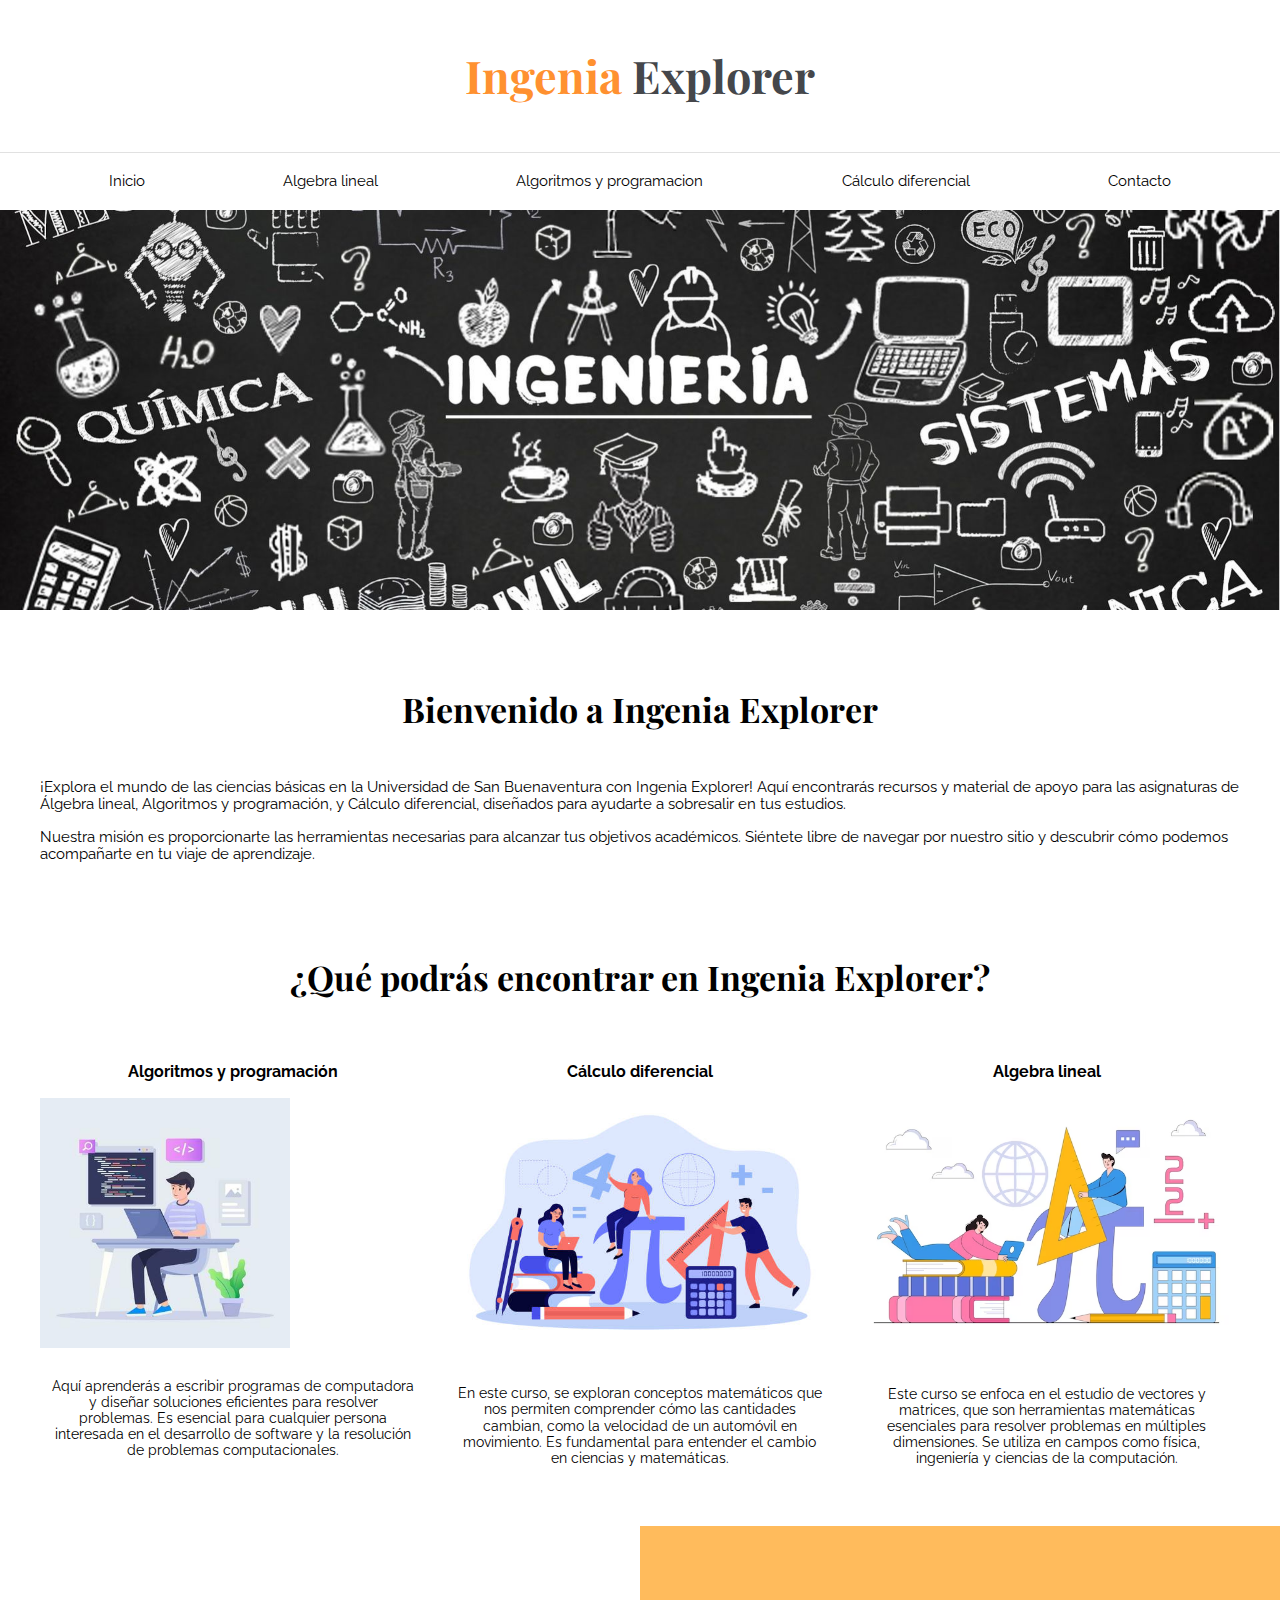
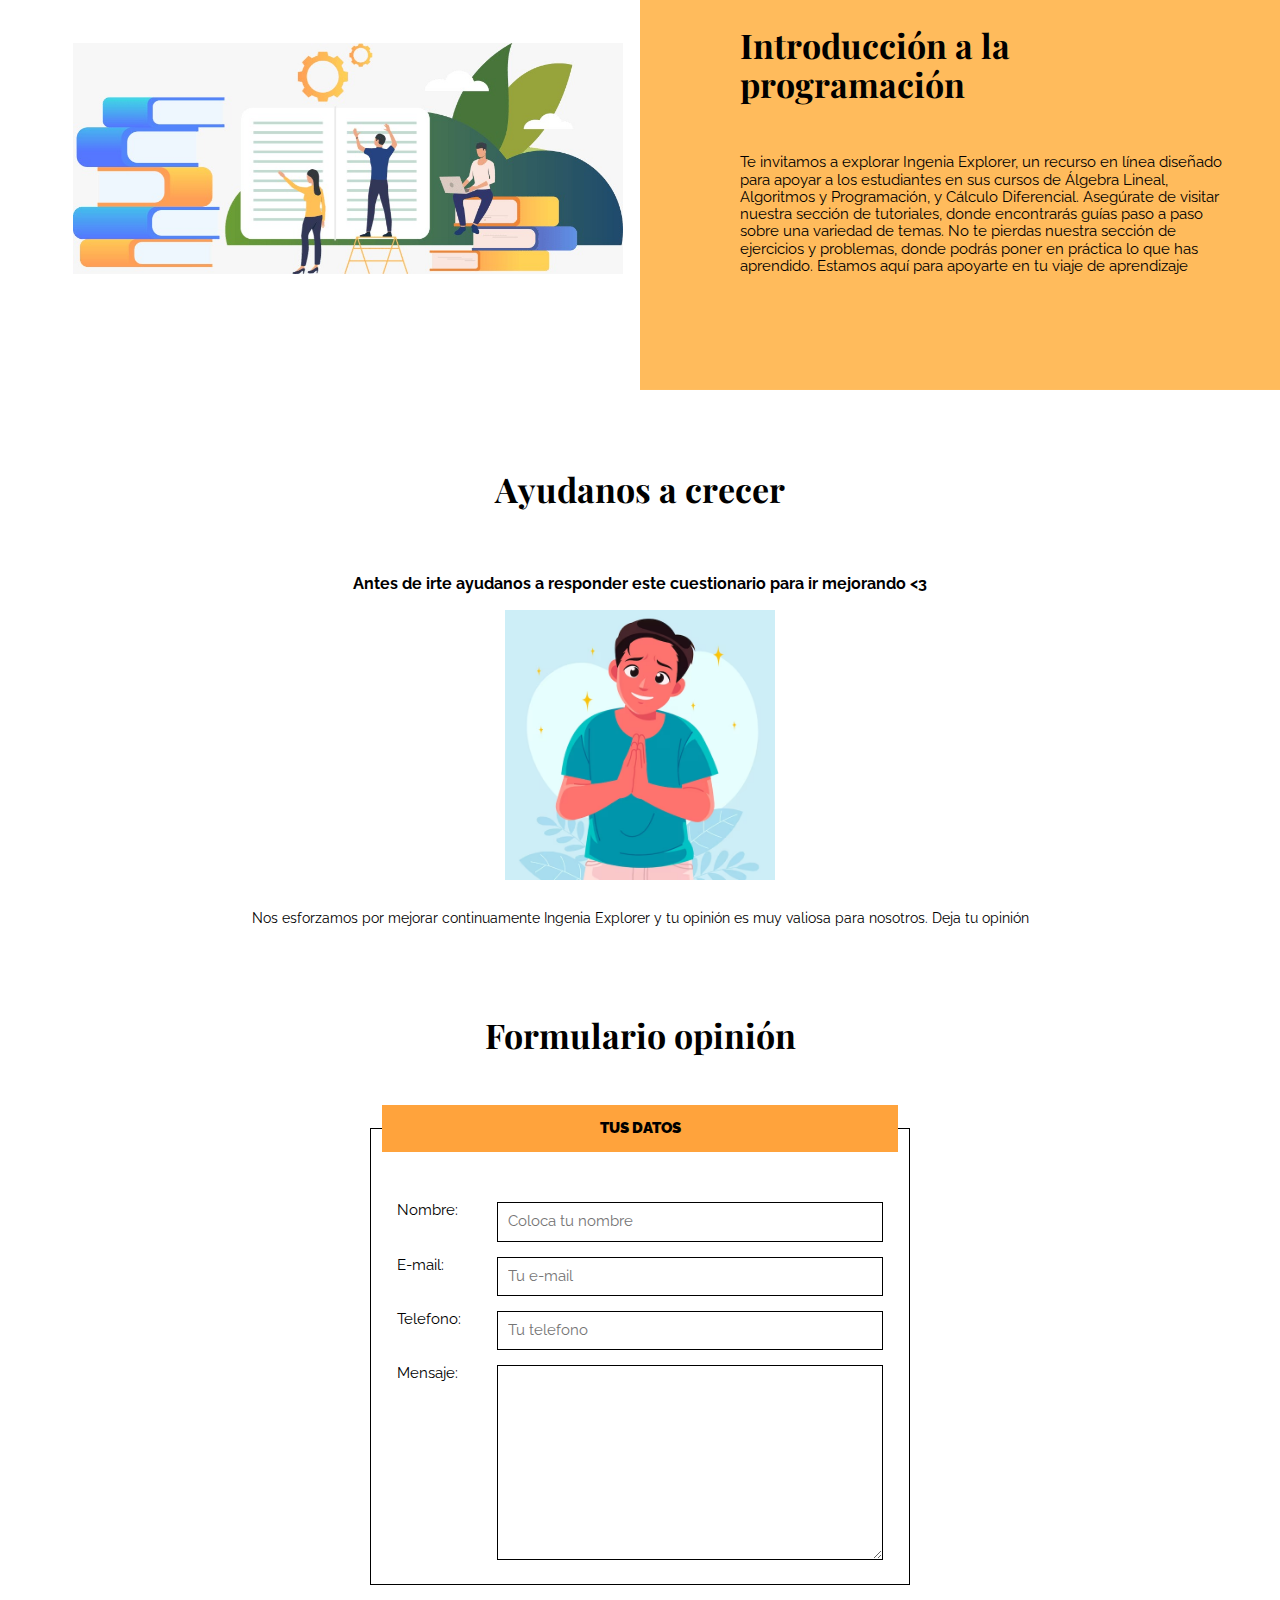
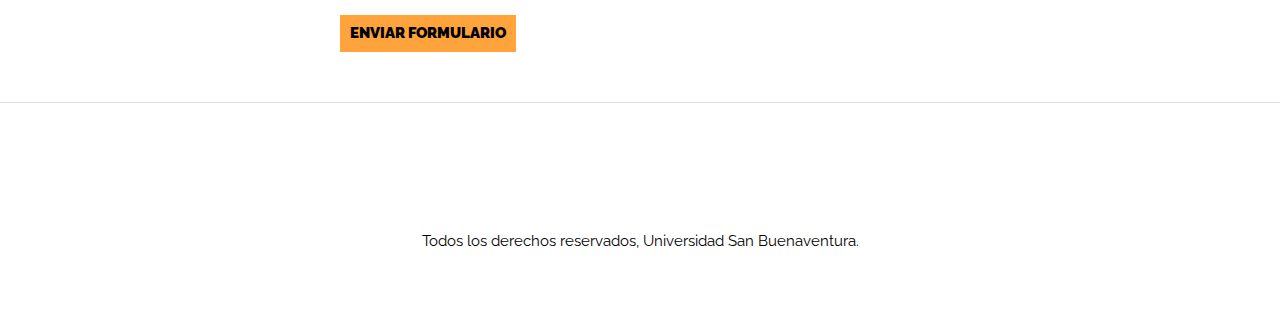
<file: index.html>
<!DOCTYPE html>
<html lang="es">
<head>
    <meta charset="UTF-8">
    <meta http-equiv="X-UA-Compatible" content="IE=edge">
    <meta name="viewport" content="width=device-width, initial-scale=1.0">
    <title>Ingenia Explorer</title>
    <link rel="stylesheet" href="css/normalize.css">
    <link href="https://fonts.googleapis.com/css2?family=Playfair+Display:wght@700&family=Raleway:wght@400;700;900&display=swap" rel="stylesheet">
    <link rel="stylesheet" href="css/app.css">
    <link rel="shortcut icon" href="/img/logo.jpg" type="image/x-icon">
<body>

    <header>
        <h1 class="nombre-sitio">Ingenia <span> Explorer </span></h1> 
    </header>

    <div class="container-navegacion">
        <nav class="nav-principal container">
            <a href="index.html">Inicio</a>
            <a href="AlgebraLineal.html">Algebra lineal</a>
            <a href="AlgoritmosProgramacion.html">Algoritmos y programacion</a>
            <a href="CalculoDiferencial.html">Cálculo diferencial</a>
            <a href="contacto.html">Contacto</a>
        </nav>
    </div>

    <div class="inicio"></div>
    <main class="container-principal container">
        <h2 class="text-center">Bienvenido a Ingenia Explorer</h2>   
        <div>
            <p>¡Explora el mundo de las ciencias básicas en la Universidad de San Buenaventura con Ingenia Explorer! Aquí encontrarás recursos y material de apoyo para las asignaturas de Álgebra lineal, Algoritmos y programación, y Cálculo diferencial, diseñados para ayudarte a sobresalir en tus estudios.</p><p>Nuestra misión es proporcionarte las herramientas necesarias para alcanzar tus objetivos académicos. Siéntete libre de navegar por nuestro sitio y descubrir cómo podemos acompañarte en tu viaje de aprendizaje.</p>
        </div>
    </main>

    <section class="container categorias">
        <h2 class="text-center">¿Qué podrás encontrar en <span>Ingenia Explorer?</span></h2>

        <div class="listado-inicio">
            <div class="categoria"> 
                <p class="text">Algoritmos y programación</p>
                <img class="img4" src="img/inicio-programacion.jpg" alt="Imagen categoria">
                <a href=""> Aquí aprenderás a escribir programas de computadora y diseñar soluciones eficientes para resolver problemas. Es esencial para cualquier persona interesada en el desarrollo de software y la resolución de problemas computacionales.</a>
            </div>
    
            <div class="categoria">
                <p class="text">Cálculo diferencial</p>
            <img src="img/incio-calculo.jpg" alt="Imagen categoria">
                <a href="">En este curso, se exploran conceptos matemáticos que nos permiten comprender cómo las cantidades cambian, como la velocidad de un automóvil en movimiento. Es fundamental para entender el cambio en ciencias y matemáticas.</a>
            </div>
    
            <div class="categoria">
                <p class="text">Algebra lineal</p>
                <img  src="img/inicio-algebra.avif" alt="Imagen categoria">
                <a href="">Este curso se enfoca en el estudio de vectores y matrices, que son herramientas matemáticas esenciales para resolver problemas en múltiples dimensiones. Se utiliza en campos como física, ingeniería y ciencias de la computación.</a>
            </div>
        </div>
    </section>

    <section class="home">
        <div class="container home-grid">
            <div class="texto-home">
            <h2>Introducción a la programación</h2>
            <p>Te invitamos a explorar Ingenia Explorer, un recurso en línea diseñado para apoyar a los estudiantes en sus cursos de Álgebra Lineal, Algoritmos y Programación, y Cálculo Diferencial. Asegúrate de visitar nuestra sección de tutoriales, donde encontrarás guías paso a paso sobre una variedad de temas. No te pierdas nuestra sección de ejercicios y problemas, donde podrás poner en práctica lo que has aprendido. Estamos aquí para apoyarte en tu viaje de aprendizaje</p>
        </div>
    </section>

    <section class="container categorias">
        <h2 class="text-center">Ayudanos a <span>crecer</span></h2>

        <div class="listado-home">
            <div class="homee"> 
                <p class="text">Antes de irte ayudanos a responder este cuestionario para ir mejorando <3 </p>
                <img  class="img5" src="/img/formulario.avif" alt="Imagen categoria">
                <a  href="">Nos esforzamos por mejorar continuamente Ingenia Explorer y tu opinión es muy valiosa para nosotros. Deja tu opinión</a>
            </div>
        </div>
    </section>

    <main class="container-principal container">
        <h2 class="text-center">Formulario opinión</h2>   

        <form class="formulario">
            <fieldset class="fild">
                <legend>Tus Datos</legend>

                <div class="campo">
                    <label for="nombre">Nombre:</label>
                    <input id="nombre" type="text" placeholder="Coloca tu nombre"  required/>
                </div>

                <div class="campo">
                    <label for="email">E-mail:</label>
                    <input id="email" type="email" placeholder="Tu e-mail">
                </div>

                <div class="campo">
                    <label for="tel">Telefono:</label>
                    <input id="tel" type="tel" placeholder="Tu telefono">
                </div>
                    

                <div class="campo">
                    <label for="tel">Mensaje:</label>
                    <textarea rows="10" cols="25"></textarea>
                </div>
            </fieldset>
            <input class="btn" type="submit" value="Enviar Formulario">
        </form>
    </main>


    <footer class="site-footer">
        <p class="copyright">Todos los derechos reservados, Universidad San Buenaventura. </p>
    </footer>
</body>
</html>
</file>
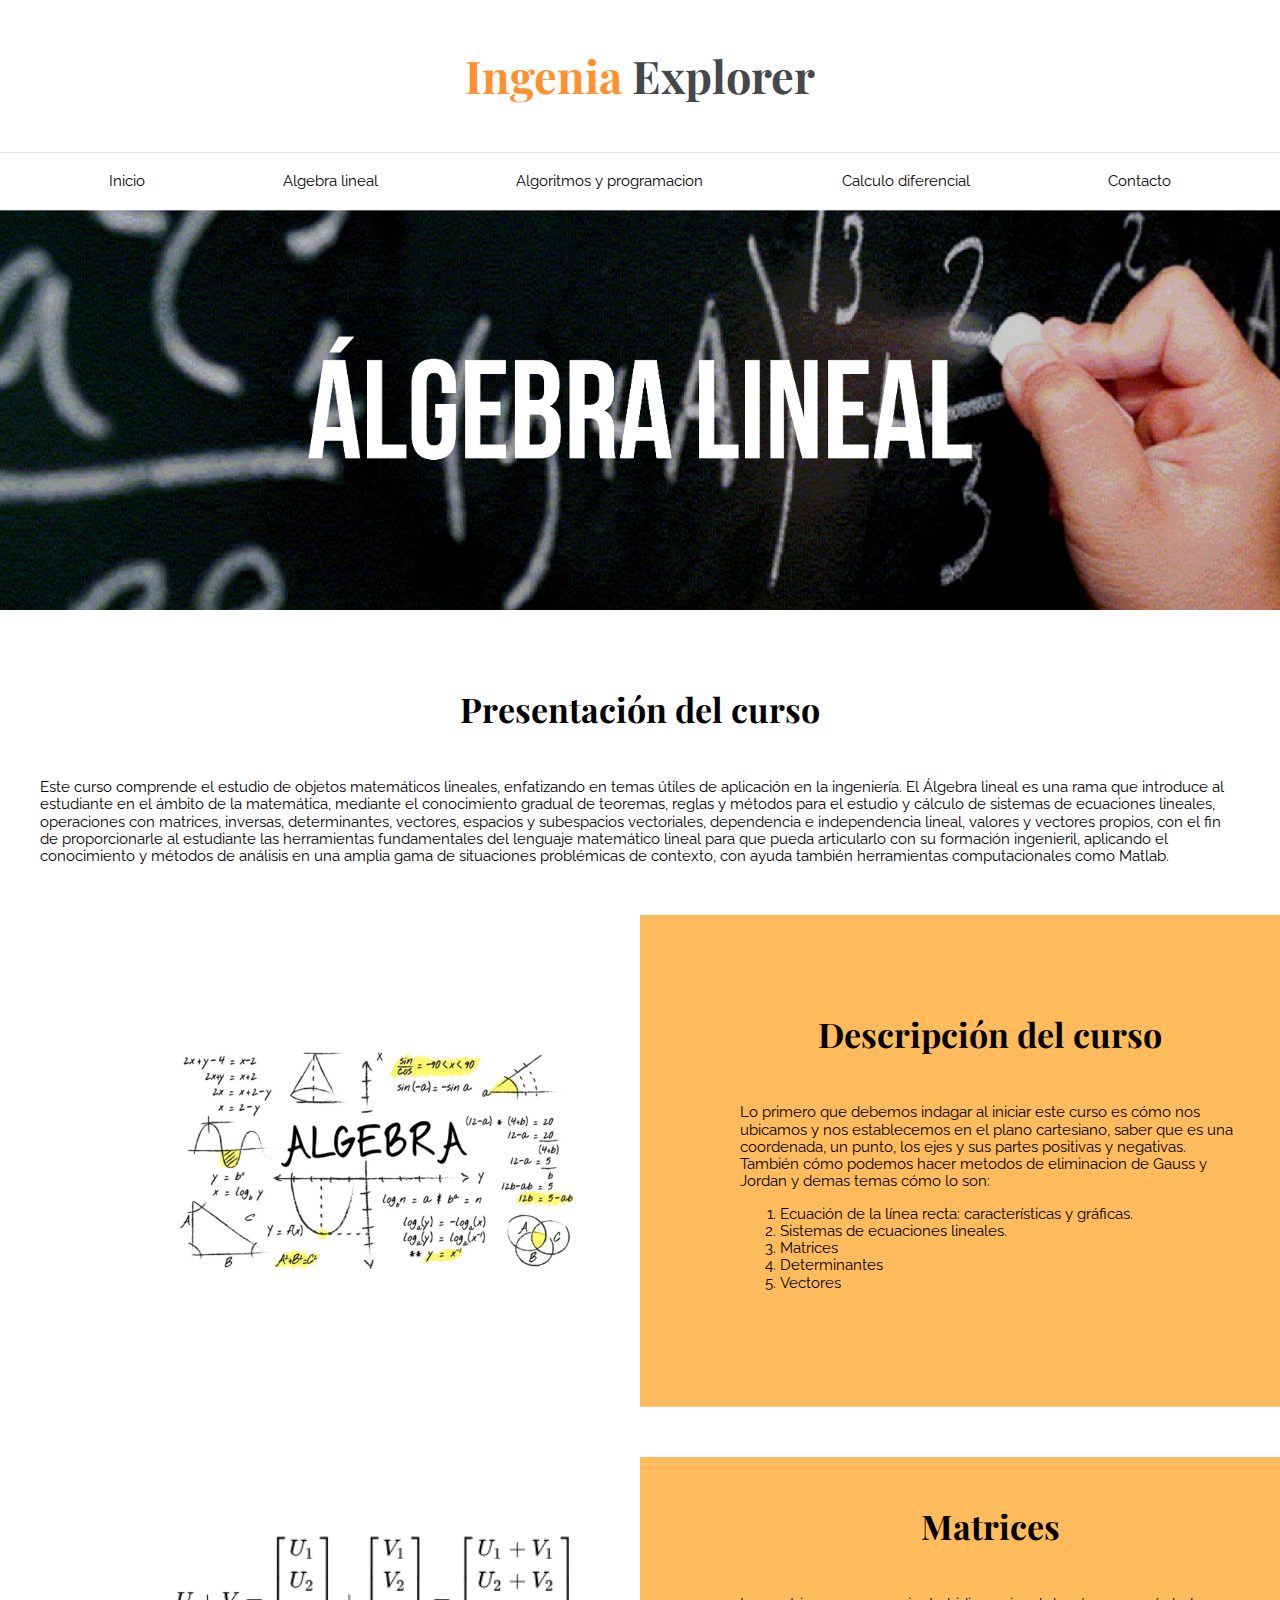
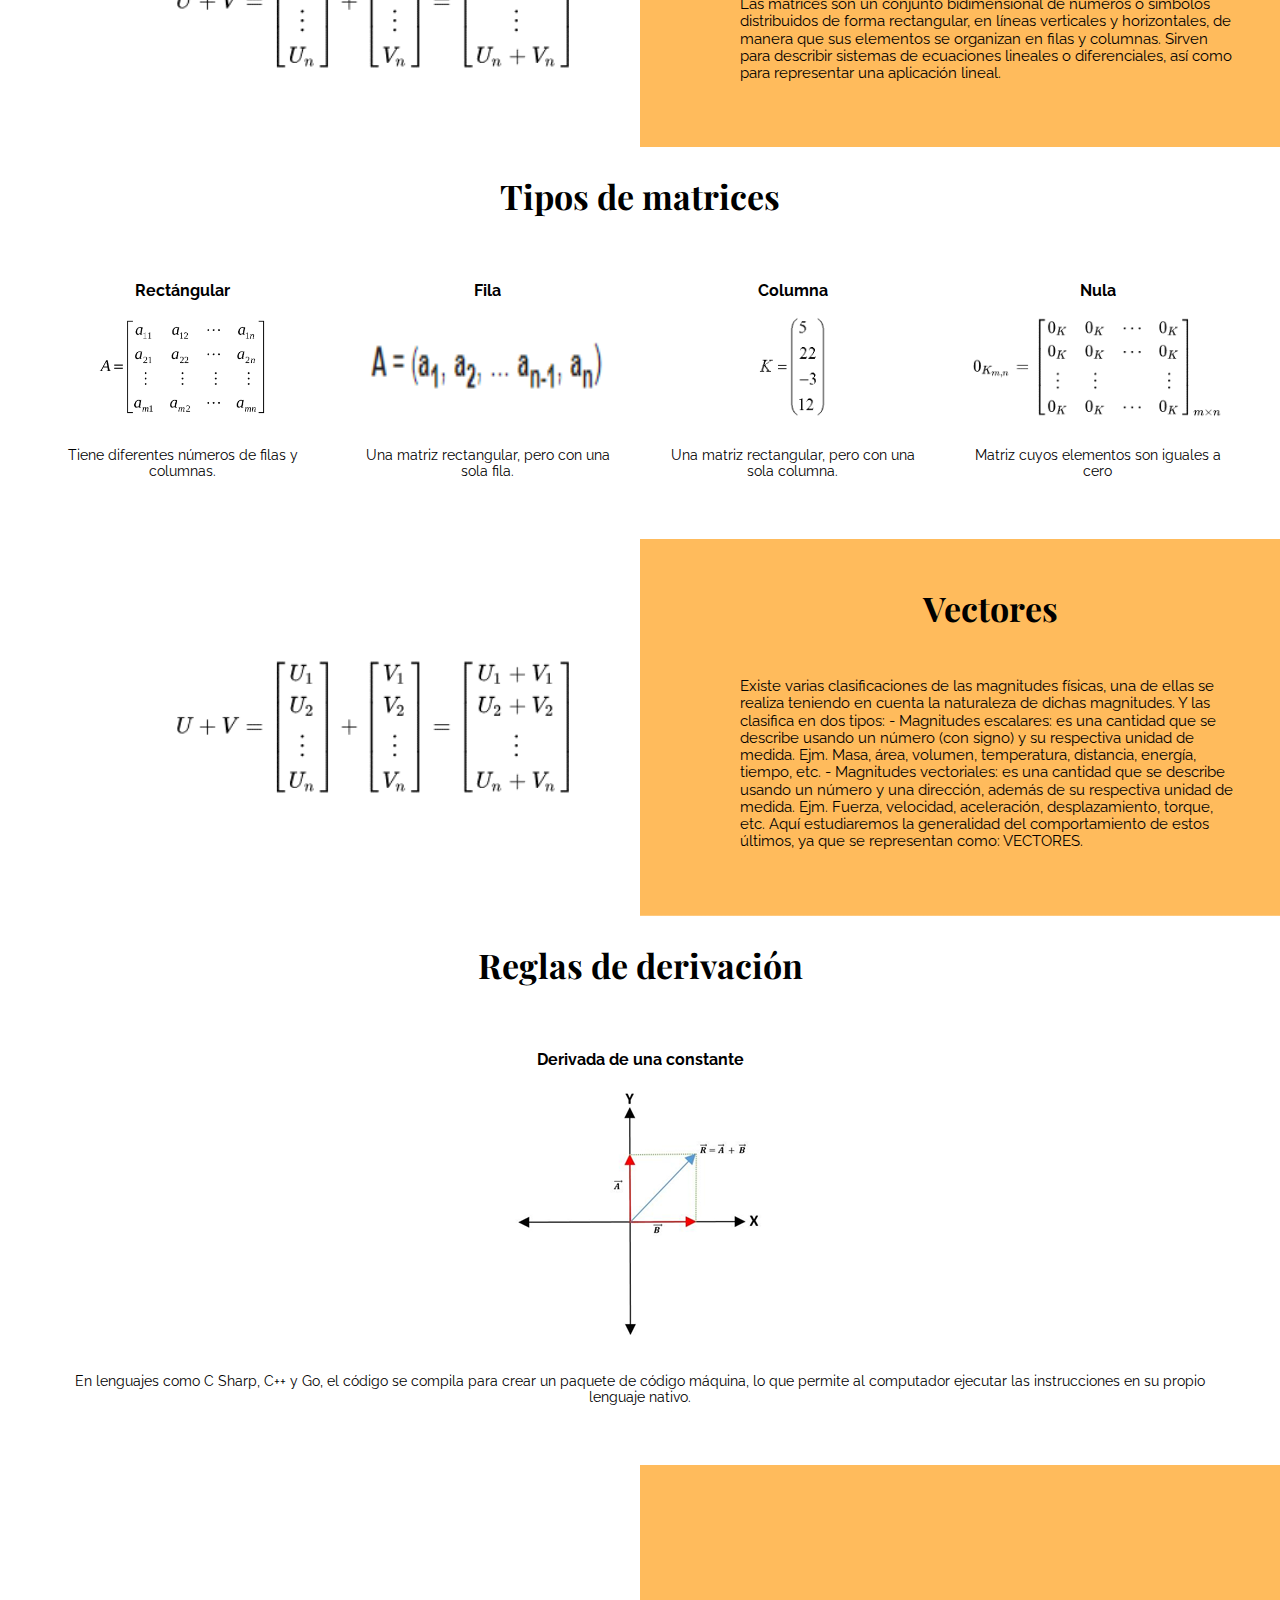
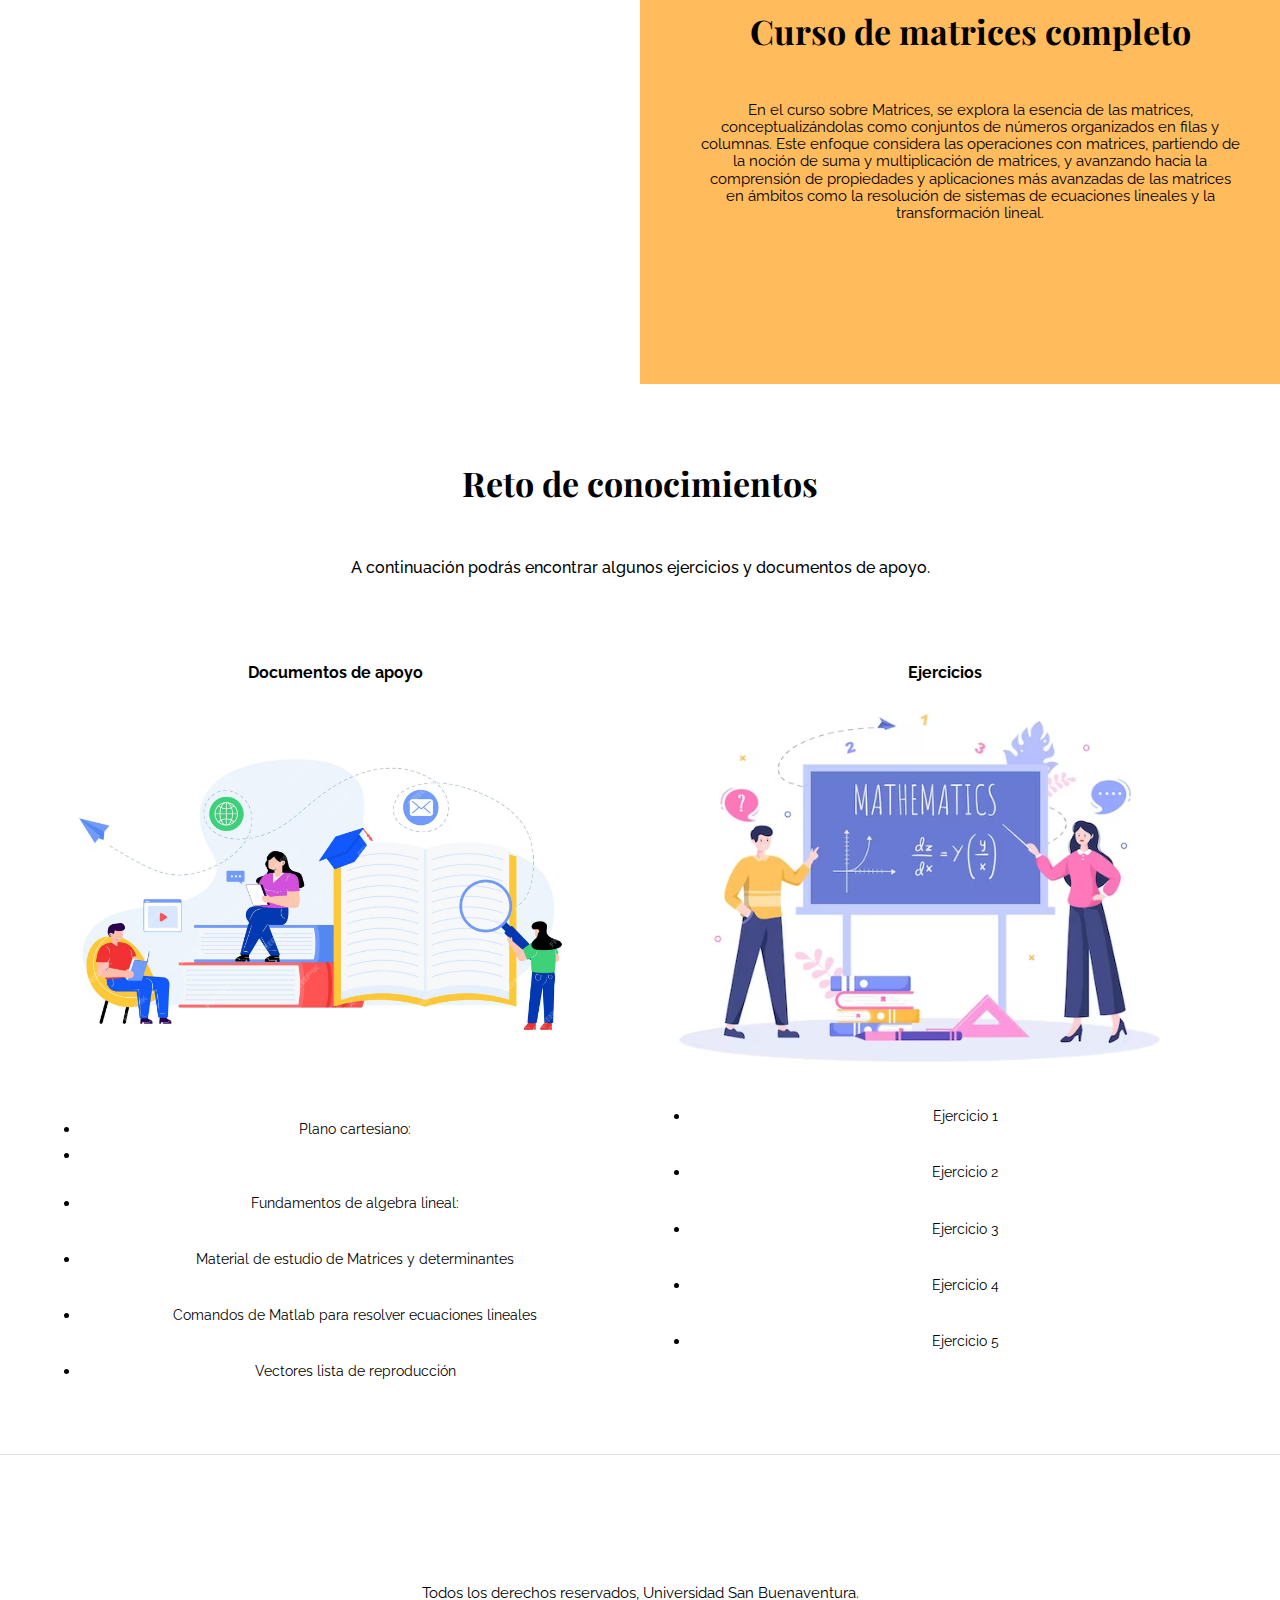
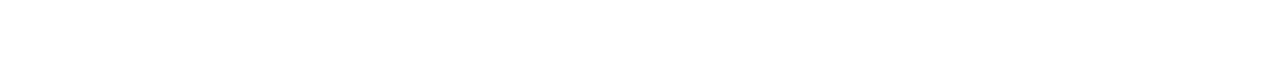
<file: AlgebraLineal.html>
<!DOCTYPE html>
<html lang="es">
<head>
    <meta charset="UTF-8">
    <meta http-equiv="X-UA-Compatible" content="IE=edge">
    <meta name="viewport" content="width=device-width, initial-scale=1.0">
    <title>Ingenia Explorer</title>
    <link rel="stylesheet" href="css/normalize.css">
    <link href="https://fonts.googleapis.com/css2?family=Playfair+Display:wght@700&family=Raleway:wght@400;700;900&display=swap" rel="stylesheet">
    <link rel="stylesheet" href="css/app.css">
    <link rel="shortcut icon" href="/img/logo.jpg" type="image/x-icon">
<body>

    <header>
        <h1 class="nombre-sitio">Ingenia <span> Explorer </span></h1> 
    </header>

    <div class="container-navegacion">
        <nav class="nav-principal container">
            <a href="index.html">Inicio</a>
            <a href="AlgebraLineal.html">Algebra lineal</a>
            <a href="AlgoritmosProgramacion.html">Algoritmos y programacion</a>
            <a href="CalculoDiferencial.html">Calculo diferencial</a>
            <a href="contacto.html">Contacto</a>
        </nav>
    </div>

    <div class="algebra"></div>

    
    <main class="container-principal container">
        <h2 class="text-center">Presentación del curso</h2>
            <div class="entrada-blog"><p>Este curso comprende el estudio de objetos matemáticos lineales, enfatizando en temas útiles de aplicación en la ingeniería. El Álgebra lineal es una rama que introduce al estudiante en el ámbito de la matemática, mediante el conocimiento gradual de teoremas, reglas y métodos para el estudio y cálculo de sistemas de ecuaciones lineales, operaciones con matrices, inversas, determinantes, vectores, espacios y subespacios vectoriales, dependencia e independencia lineal, valores y vectores propios, con el fin de proporcionarle al estudiante las herramientas fundamentales del lenguaje matemático lineal para que pueda articularlo con su formación ingenieril, aplicando el conocimiento y métodos de análisis en una amplia gama de situaciones problémicas de contexto, con ayuda también herramientas computacionales como Matlab.</p>
            </div>
    </main>

    <section class="matriz">
        <div class="container matriz-grid">
            <div class="texto-nosotros">
            <h2>Descripción del curso</h2>
            <p>Lo primero que debemos indagar al iniciar este curso es cómo nos ubicamos y nos establecemos en el plano cartesiano, saber que es una coordenada, un punto, los ejes y sus partes positivas y negativas. También cómo podemos hacer metodos de eliminacion de Gauss y Jordan y demas temas cómo lo son:
                <ol>
                    <li>Ecuación de la línea recta: características y gráficas.</li>
                    <li>Sistemas de ecuaciones lineales.</li>
                    <li>Matrices</li>
                    <li>Determinantes</li>
                    <li>Vectores</li>
                </ol>
            </p>
        </div>
    </section>

    <section class="vector">
        <div class="container vector-grid">
            <div class="texto-nosotros">
            <h2>Matrices</h2>
            <p>Las matrices son un conjunto bidimensional de números o símbolos distribuidos de forma rectangular, en líneas verticales y horizontales, de manera que sus elementos se organizan en filas y columnas. Sirven para describir sistemas de ecuaciones lineales o diferenciales, así como para representar una aplicación lineal.</p>
        </div>
    </section>

    <section class="container ">
        <h2 class="text-center">Tipos de <span>matrices</span></h2>

        <div class="listado-matriz">
            <div class="categoria categoriam"> 
                <p class="text">Rectángular</p>
                <img class="img6" src="img/matriz1.png" alt="Imagen categoria">
                <a href="">Tiene diferentes números de filas y columnas.</a>
            </div>
    
            <div class="categoria categoriam">
                <p class="text">Fila</p>
            <img class="img6" src="img/matriz2.png" alt="Imagen categoria">
                <a href="">Una matriz rectangular, pero con una sola fila.</a>
            </div>

            <div class="categoria categoriam">
                <p class="text">Columna</p>
            <img class="img6" src="img/matriz3.png" alt="Imagen categoria">
                <a href="">Una matriz rectangular, pero con una sola columna. </a>
            </div>

            <div class="categoria categoriam">
                <p class="text">Nula</p>
            <img class="img6" src="img/matriz4.png" alt="Imagen categoria">
                <a href="">Matriz cuyos elementos son iguales a cero</a>
            </div>
        </div>
    </section>

    <section class="vectores">
        <div class="container vectores-grid">
            <div class="texto-nosotros">
            <h2>Vectores</h2>
            <p>Existe varias clasificaciones de las magnitudes físicas, una de ellas se realiza teniendo en cuenta la naturaleza de dichas magnitudes. Y las clasifica en dos tipos: - Magnitudes escalares: es una cantidad que se describe usando un número (con signo) y su respectiva unidad de medida. Ejm. Masa, área, volumen, temperatura, distancia, energía, tiempo, etc. - Magnitudes vectoriales: es una cantidad que se describe usando un número y una dirección, además de su respectiva unidad de medida. Ejm. Fuerza, velocidad, aceleración, desplazamiento, torque, etc. Aquí estudiaremos la generalidad del comportamiento de estos últimos, ya que se representan como: VECTORES.</p>
        </div>
    </section>

    <section class="container ">
        <h2 class="text-center">Reglas de <span>derivación</span></h2>
        <div class="listado-vectoress">
            <div class="categoria categoriam"> 
                <p class="text">Derivada de una constante</p>
                <img src="img/vector.png" alt="Imagen categoria">
                <a href="">En lenguajes como C Sharp, C++ y Go, el código se compila para crear un paquete de código máquina, lo que permite al computador ejecutar las instrucciones en su propio lenguaje nativo.</a>
            </div>
    

    </section>

    <section class="matrices">
        <div class="container matrices-grid">
            <div class="videos-container">
                <iframe width="560" height="315" src="https://www.youtube.com/embed/RJ96S2Pt3qU?si=X7LEClUwNejHwVS_" title="YouTube video player" frameborder="0" allow="accelerometer; autoplay; clipboard-write; encrypted-media; gyroscope; picture-in-picture; web-share" allowfullscreen></iframe>
            </div>
            <div class="texto-ejemplo">
                <h2>Curso de matrices completo</h2>
                <p>En el curso sobre Matrices, se explora la esencia de las matrices, conceptualizándolas como conjuntos de números organizados en filas y columnas. Este enfoque considera las operaciones con matrices, partiendo de la noción de suma y multiplicación de matrices, y avanzando hacia la comprensión de propiedades y aplicaciones más avanzadas de las matrices en ámbitos como la resolución de sistemas de ecuaciones lineales y la transformación lineal.</p>
            </div>
        </div>    
    </section>
    
    <main class="ejercicios container">
        <h2 class="text-center">Reto de conocimientos</h2>
            <div class="entrada-texto">
                <p>A continuación podrás encontrar algunos ejercicios y documentos de apoyo.</p>
            </div>
    </main>
    
    <section class="container examples">
        <div class="listado-examples">
            <div class="categoria"> 
                <p class="text">Documentos de apoyo</p>
                <img class="imga" src="img/documento.avif" alt="Imagen categoria">
                <ul>
                    <li><a href=https://www.youtube.com/watch?v=ftGVWXo1Khc&list=PLeySRPnY35dHT7Suy_PI8VmNj8L7ZUSWa >Plano cartesiano:</a><li>
                    <li><a href=https://www.youtube.com/watch?v=0Ndnzx6AyaA&list=PLIb_io8a5NB2DddFf-PwvZDCOUNT1GZoA >Fundamentos de algebra lineal:</a></li>
                    <li><a href=https://www.youtube.com/watch?v=wM9gO8_RrDY&list=PLL_5XVOFV8HjRrhSa-1KcB33eYzYDB6Ai&index=1>Material de estudio de Matrices y determinantes</a></li>
                    <li><a href=https://uvirtual-u20.usbbog.edu.co/presencial/pluginfile.php/169333/mod_resource/content/1/clase.m>Comandos de Matlab para resolver ecuaciones lineales</a></li>
                    <li><a href=https://www.youtube.com/watch?v=IrTeyyzerjI&list=PLeySRPnY35dEaZT3iJUNdDkgLEZE5x-Jd >Vectores lista de reproducción</a></li>
                </ul>
            </div>
    
            <div class="categoria">
                <p class="text">Ejercicios </p>
                <img class="img3" src="img/derivar.avif" alt="Imagen categoria">
                <ul>
                    <li><a href=https://rise.articulate.com/share/Vj8u_6fkJsvEAa8eHM6pDCIYVlSRrs2W#/>Ejercicio 1</a></li>
                    <li><a href=https://addi.ehu.es/bitstream/handle/10810/16209/Libro%20completo_DEPOSITO%20LEGAL.pdf?sequence=1 >Ejercicio 2</a></li>
                    <li><a href=https://www.superprof.es/apuntes/escolar/matematicas/algebralineal/matrices/matrices.html>Ejercicio 3</a></li>
                    <li><a href=https://www.superprof.es/apuntes/escolar/matematicas/algebralineal/sistemas/ejercicios-del-metodo-de-gauss.html>Ejercicio 4</a></li>
                    <li><a href=https://es.khanacademy.org/math/linear-algebra >Ejercicio 5</a></li>
                </ul>
            </div>
        </div>
    </section>

    <footer class="site-footer">
        <p class="copyright">Todos los derechos reservados, Universidad San Buenaventura. </p>
    </footer>

</body>
</html>
</file>
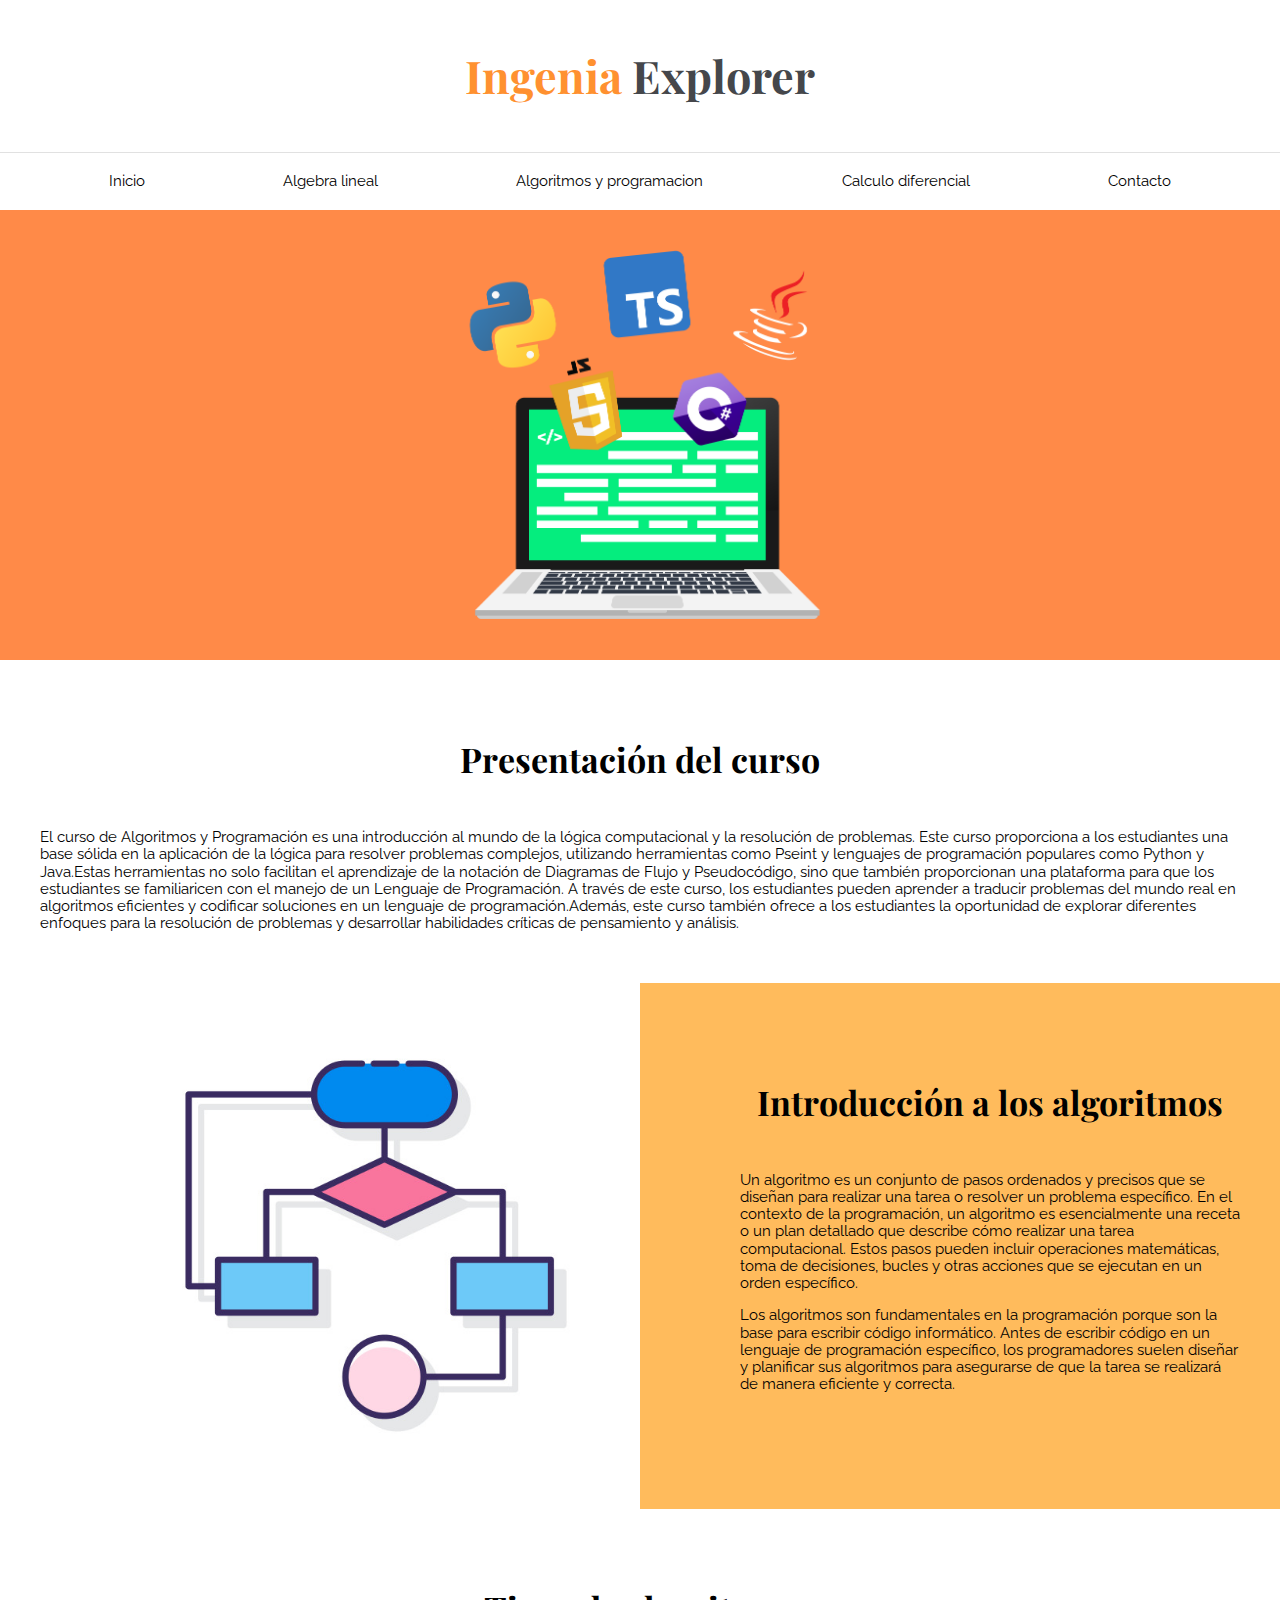
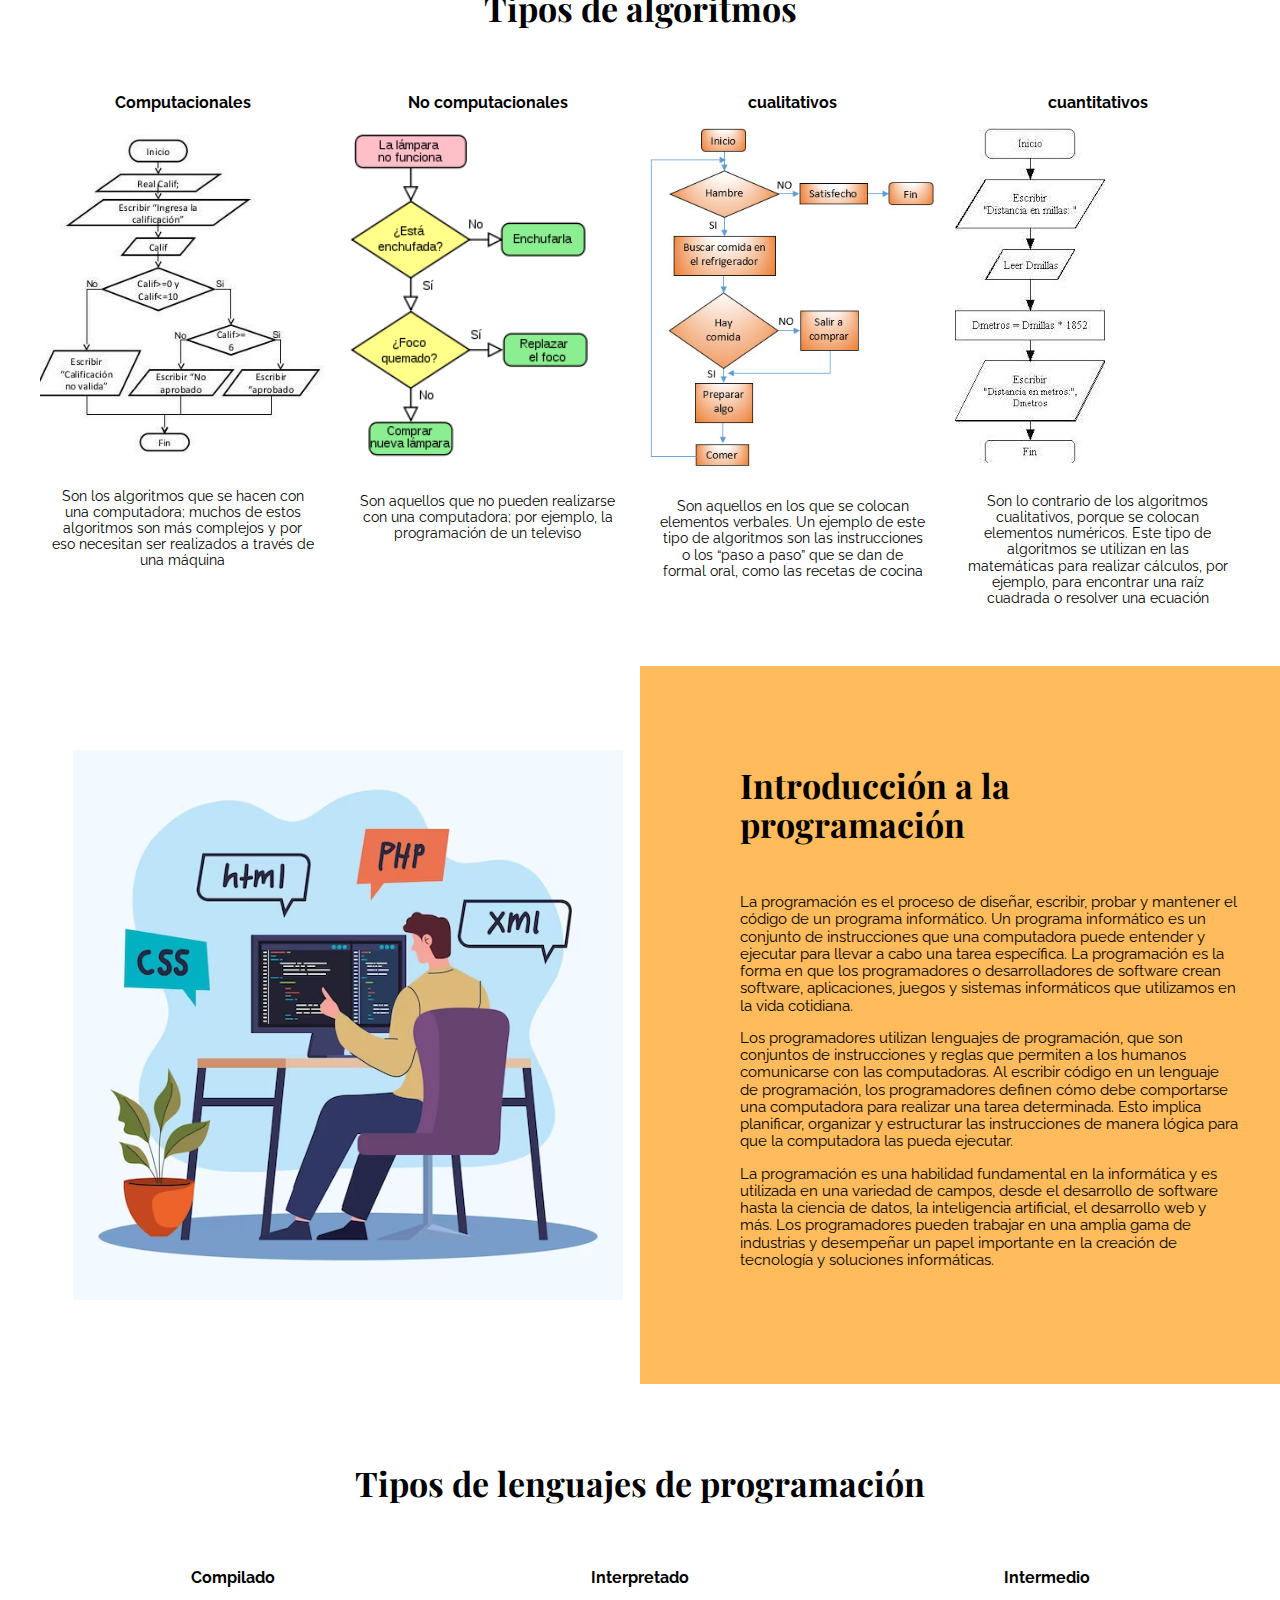
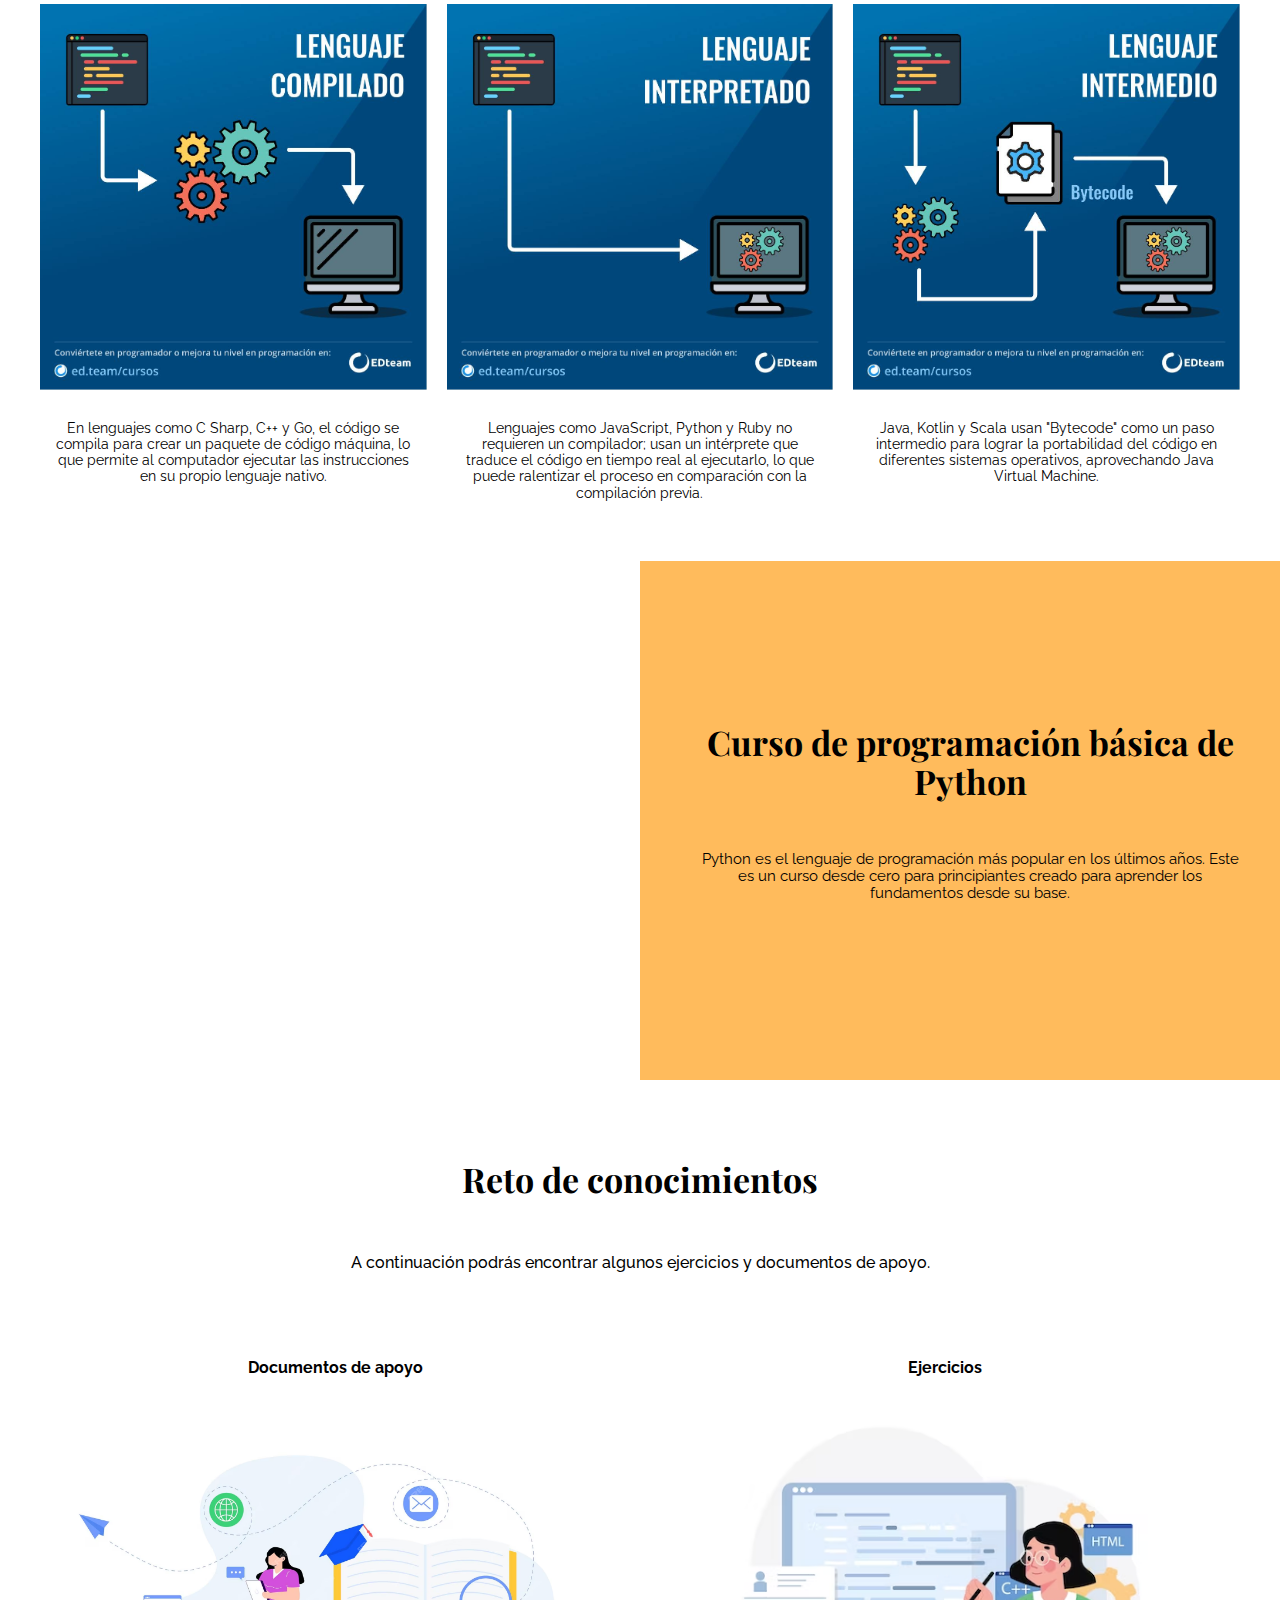
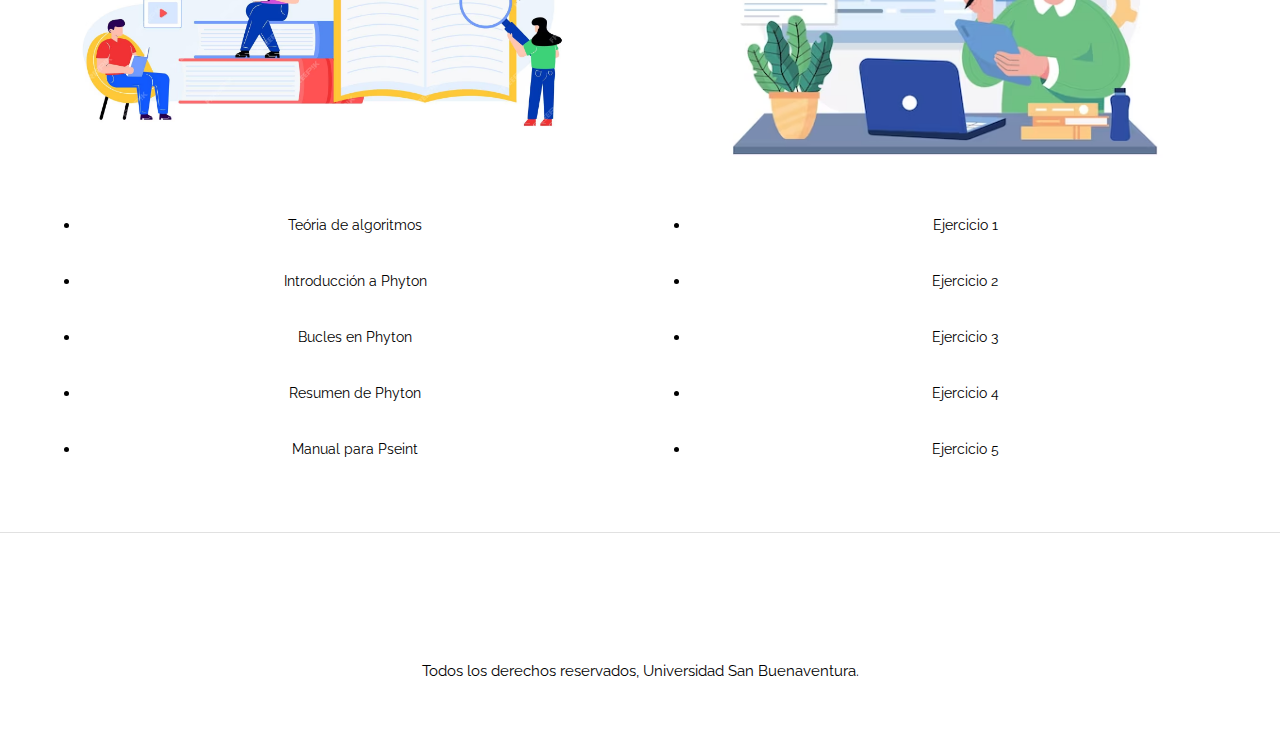
<file: AlgoritmosProgramacion.html>
<!DOCTYPE html>
<html lang="es">
<head>
    <meta charset="UTF-8">
    <meta http-equiv="X-UA-Compatible" content="IE=edge">
    <meta name="viewport" content="width=device-width, initial-scale=1.0">
    <title>Ingenia Explorer</title>
    <link rel="stylesheet" href="css/normalize.css">
    <link href="https://fonts.googleapis.com/css2?family=Playfair+Display:wght@700&family=Raleway:wght@400;700;900&display=swap" rel="stylesheet">
    <link rel="stylesheet" href="css/app.css">
    <link rel="shortcut icon" href="/img/logo.jpg" type="image/x-icon">
<body>

    <header>
        <h1 class="nombre-sitio">Ingenia <span> Explorer </span></h1> 
    </header>

    <div class="container-navegacion">
        <nav class="nav-principal container">
            <a href="index.html">Inicio</a>
            <a href="AlgebraLineal.html">Algebra lineal</a>
            <a href="AlgoritmosProgramacion.html">Algoritmos y programacion</a>
            <a href="CalculoDiferencial.html">Calculo diferencial</a>
            <a href="contacto.html">Contacto</a>
        </nav>
    </div>

    <div class="algoritmos"></div>

    
    <main class="container-principal container">
        <h2 class="text-center">Presentación del curso</h2>
            <div class="entrada-blog"><p>El curso de Algoritmos y Programación es una introducción al mundo de la lógica computacional y la resolución de problemas. Este curso proporciona a los estudiantes una base sólida en la aplicación de la lógica para resolver problemas complejos, utilizando herramientas como Pseint y lenguajes de programación populares como Python y Java.Estas herramientas no solo facilitan el aprendizaje de la notación de Diagramas de Flujo y Pseudocódigo, sino que también proporcionan una plataforma para que los estudiantes se familiaricen con el manejo de un Lenguaje de Programación. A través de este curso, los estudiantes pueden aprender a traducir problemas del mundo real en algoritmos eficientes y codificar soluciones en un lenguaje de programación.Además, este curso también ofrece a los estudiantes la oportunidad de explorar diferentes enfoques para la resolución de problemas y desarrollar habilidades críticas de pensamiento y análisis. </p></div>
    </main>

    <section class="sobre-nosotros">
        <div class="container sobre-nosotros-grid">
            <div class="texto-nosotros">
            <h2>Introducción a los algoritmos</h2>
            <p> Un algoritmo es un conjunto de pasos ordenados y precisos que se diseñan para realizar una tarea o resolver un problema específico. En el contexto de la programación, un algoritmo es esencialmente una receta o un plan detallado que describe cómo realizar una tarea computacional. Estos pasos pueden incluir operaciones matemáticas, toma de decisiones, bucles y otras acciones que se ejecutan en un orden específico. <p>Los algoritmos son fundamentales en la programación porque son la base para escribir código informático. Antes de escribir código en un lenguaje de programación específico, los programadores suelen diseñar y planificar sus algoritmos para asegurarse de que la tarea se realizará de manera eficiente y correcta.</p></p>
        </div>
    </section>

    <section class="container categorias">
        <h2 class="text-center">Tipos de <span>algoritmos</span></h2>

        <div class="listado-categorias">
            <div class="categoria"> 
                <p class="text">Computacionales</p>
                <img src="img/computacional.jpg" alt="Imagen categoria">
                <a href="">Son los algoritmos que se hacen con una computadora; muchos de estos algoritmos son más complejos y por eso necesitan ser realizados a través de una máquina</a>
            </div>
    
            <div class="categoria">
                <p class="text">No computacionales</p>
                <img class="imge" src="img/no computacional.png" alt="Imagen categoria">
                <a href=""> Son aquellos que no pueden realizarse con una computadora; por ejemplo, la programación de un televiso</a>
            </div>
    
            <div class="categoria">
                <p class="text">cualitativos</p>
                <img src="img/cualitativos.jpg" alt="Imagen categoria">
                <a href="">Son aquellos en los que se colocan elementos verbales. Un ejemplo de este tipo de algoritmos son las instrucciones o los “paso a paso” que se dan de formal oral, como las recetas de cocina</a>
            </div>

            <div class="categoria">
                <p class="text">cuantitativos</p>
                <img src="img/cuantitativos.jpeg" alt="Imagen categoria">
                <a href=""> Son lo contrario de los algoritmos cualitativos, porque se colocan elementos numéricos. Este tipo de algoritmos se utilizan en las matemáticas para realizar cálculos, por ejemplo, para encontrar una raíz cuadrada o resolver una ecuación</a>
            </div>
        </div>
    </section>

    <section class="programacion">
        <div class="container programacion-grid">
            <div class="texto-programacion">
            <h2>Introducción a la programación</h2>
            <p> La programación es el proceso de diseñar, escribir, probar y mantener el código de un programa informático. Un programa informático es un conjunto de instrucciones que una computadora puede entender y ejecutar para llevar a cabo una tarea específica. La programación es la forma en que los programadores o desarrolladores de software crean software, aplicaciones, juegos y sistemas informáticos que utilizamos en la vida cotidiana. <p>Los programadores utilizan lenguajes de programación, que son conjuntos de instrucciones y reglas que permiten a los humanos comunicarse con las computadoras. Al escribir código en un lenguaje de programación, los programadores definen cómo debe comportarse una computadora para realizar una tarea determinada. Esto implica planificar, organizar y estructurar las instrucciones de manera lógica para que la computadora las pueda ejecutar.</p><p>La programación es una habilidad fundamental en la informática y es utilizada en una variedad de campos, desde el desarrollo de software hasta la ciencia de datos, la inteligencia artificial, el desarrollo web y más. Los programadores pueden trabajar en una amplia gama de industrias y desempeñar un papel importante en la creación de tecnología y soluciones informáticas.</p></p>
        </div>
    </section>

    <section class="container programing">
        <h2 class="text-center">Tipos de <span>lenguajes de programación</span></h2>
        <div class="listado-programing">
            <div class="categoria"> 
                <p class="text">Compilado</p>
                <img src="img/compilado.jpg" alt="Imagen categoria">
                <a href="">En lenguajes como C Sharp, C++ y Go, el código se compila para crear un paquete de código máquina, lo que permite al computador ejecutar las instrucciones en su propio lenguaje nativo.</a>
            </div>
    
            <div class="categoria">
                <p class="text">Interpretado </p>
                <img src="img/interpretado.jpg" alt="Imagen categoria">
                <a href=""> Lenguajes como JavaScript, Python y Ruby no requieren un compilador; usan un intérprete que traduce el código en tiempo real al ejecutarlo, lo que puede ralentizar el proceso en comparación con la compilación previa.</a>
            </div>

            <div class="categoria">
                <p class="text">Intermedio</p>
                <img src="img/intermedio.jpg" alt="Imagen categoria">
                <a href="">Java, Kotlin y Scala usan "Bytecode" como un paso intermedio para lograr la portabilidad del código en diferentes sistemas operativos, aprovechando Java Virtual Machine.</a>
            </div>
        </div>
    </section>

    <section class="ejemplo">
        <div class="container ejemplo-grid">
            <div class="video-container">
                <iframe  src="https://www.youtube.com/embed/Kp4Mvapo5kc?si=CVTba9b_eokoF9RH" title="YouTube video player" frameborder="0" allow="accelerometer; autoplay; clipboard-write; encrypted-media; gyroscope; picture-in-picture; web-share" allowfullscreen></iframe>
            </div>
            <div class="texto-ejemplo">
                <h2>Curso de programación básica de Python</h2>
                <p>Python es el lenguaje de programación más popular en los últimos años. Este es un curso desde cero para principiantes creado para aprender los fundamentos desde su base.</p>
            </div>
        </div>    
    </section>
    
    <main class="ejercicios container">
        <h2 class="text-center">Reto de conocimientos</h2>
            <div class="entrada-texto">
                <p>A continuación podrás encontrar algunos ejercicios y documentos de apoyo.</p>
            </div>
    </main>
    
    <section class="container examples">
        <div class="listado-examples">
            <div class="categoria"> 
                <p class="text">Documentos de apoyo</p>
                <img class="imga" src="img/documento.avif" alt="Imagen categoria">
                <ul>
                    <li><a href="/documentos/Parte teórica de Algoritmos.pdf">Teória de algoritmos</a></li>
                    <li><a href="/documentos/Introducción a Python.pdf">Introducción a Phyton</a></li>
                    <li><a href="/documentos/Bucles python.pdf">Bucles en Phyton</a></li>
                    <li><a href="/documentos/Resumen Python.pdf">Resumen de Phyton</a></li>
                    <li><a href="/documentos/Manual Pseint.pdf">Manual para Pseint</a></li>
                </ul>
            </div>
    
            <div class="categoria">
                <p class="text">Ejercicios </p>
                <img class="imga" src="img/ejercicios.webp" alt="Imagen categoria">
                <ul>
                    <li><a href="documentos/Primera parte.pdf">Ejercicio 1</a></li>
                    <li><a href="documentos/Segunda parte laboratorio.pdf">Ejercicio 2</a></li>
                    <li><a href="documentos/Taller Segundo Corte 5%.pdf">Ejercicio 3</a></li>
                    <li><a href="documentos/taller.pdf">Ejercicio 4</a></li>
                    <li><a href="documentos/TALLER2.pdf">Ejercicio 5</a></li>
                </ul>
            </div>
        </div>
    </section>

    <footer class="site-footer">
        <p class="copyright">Todos los derechos reservados, Universidad San Buenaventura. </p>
    </footer>

</body>
</html>
</file>
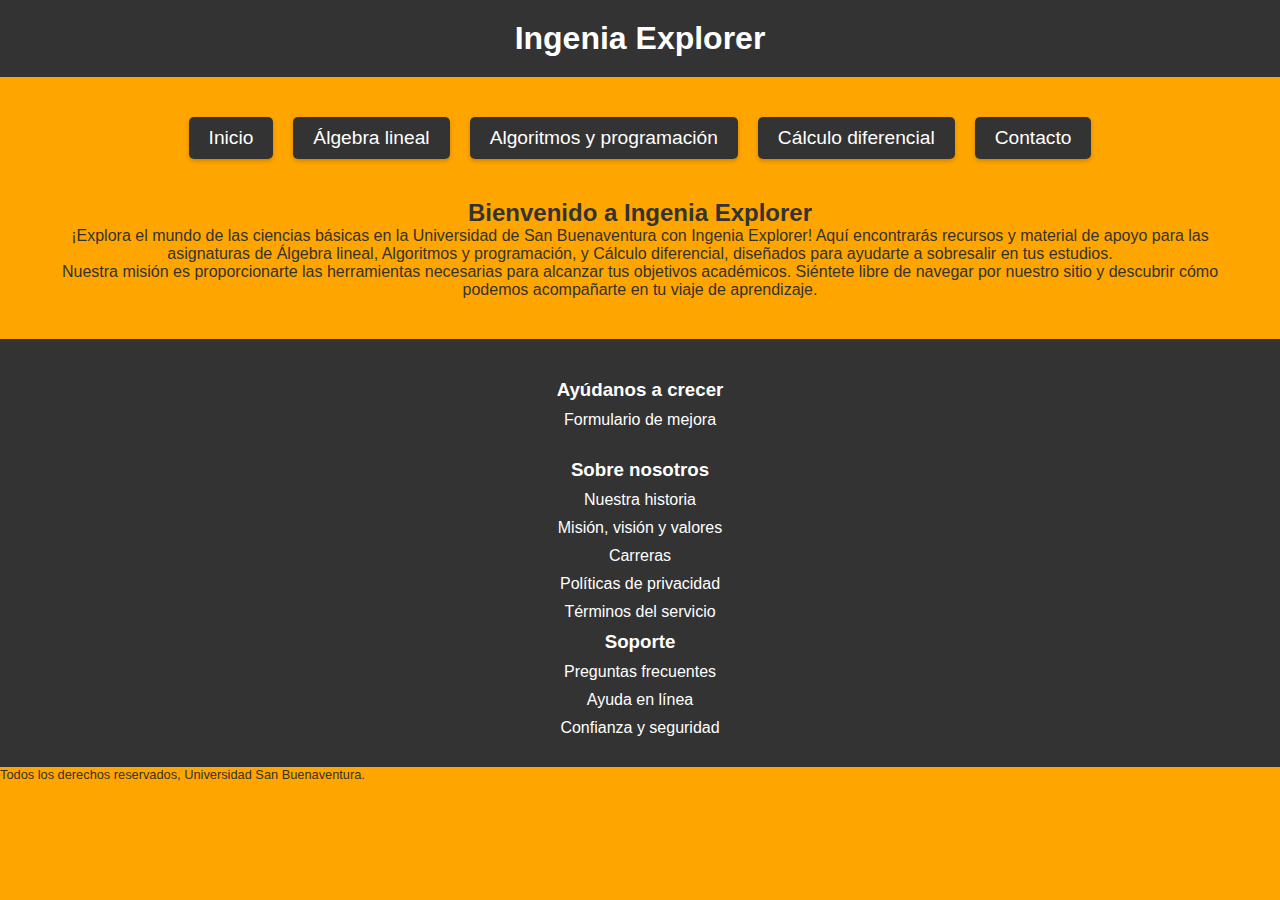
<file: ayuda.html>
<!DOCTYPE html>
<html lang="es">
<head>
    <meta charset="UTF-8">
    <meta name="viewport" content="width=device-width, initial-scale=1.0">
    <title>Ingenia Explorer</title>
    <style>
        /* Reset de estilos */
        * {
            margin: 0;
            padding: 0;
            box-sizing: border-box;
        }

        body {
            font-family: 'Arial', sans-serif;
            background-color: orange;
            color: #333;
        }

        .container {
            max-width: 1200px;
            margin: 0 auto;
            padding: 20px;
        }

        header {
            background-color: #333;
            color: #fff;
            padding: 20px;
            text-align: center;
        }

        .nombre-sitio {
            font-size: 2rem;
        }

        .nav-principal {
            display: flex;
            justify-content: center;
            margin-top: 20px;
        }

        .nav-principal a {
            text-decoration: none;
            color: #fff;
            background-color: #333;
            padding: 10px 20px;
            margin: 0 10px;
            border: none;
            border-radius: 5px;
            font-size: 1.2rem;
            cursor: pointer;
            box-shadow: 0 2px 4px rgba(0, 0, 0, 0.2);
        }

        .nav-principal a:hover {
            background-color: #555;
        }

        main {
            padding: 20px;
            text-align: center;
            margin-top: 20px;
        }

        footer {
            background-color: #333;
            color: #fff;
            padding: 20px;
            text-align: center;
            margin-top: 20px;
        }

        .footer-menu a {
            text-decoration: none;
            color: #fff;
            display: block;
            margin: 10px 0;
        }

        .footer-menu a:hover {
            text-decoration: underline;
        }

        .copyright {
            font-size: 0.8rem;
        }
    </style>
</head>
<body>

    <header>
        <h1 class="nombre-sitio">Ingenia <span>Explorer</span></h1>
    </header>

    <nav class="nav-principal container">
        <a href="index.html">Inicio</a>
        <a href="AlgebraLineal.html">Álgebra lineal</a>
        <a href="AlgoritmosProgramacion.html">Algoritmos y programación</a>
        <a href="CalculoDiferencial.html">Cálculo diferencial</a>
        <a href="contacto.html">Contacto</a>
    </nav>

    <main class="container">
        <h2>Bienvenido a Ingenia Explorer</h2>
        <p>
            ¡Explora el mundo de las ciencias básicas en la Universidad de San Buenaventura con Ingenia Explorer! Aquí encontrarás recursos y material de apoyo para las asignaturas de Álgebra lineal, Algoritmos y programación, y Cálculo diferencial, diseñados para ayudarte a sobresalir en tus estudios.
        </p>
        <p>
            Nuestra misión es proporcionarte las herramientas necesarias para alcanzar tus objetivos académicos. Siéntete libre de navegar por nuestro sitio y descubrir cómo podemos acompañarte en tu viaje de aprendizaje.
        </p>
    </main>

    <footer class="site-footer">
        <div class="grid-footer container">
            <div>
                <h3>Ayúdanos a crecer</h3>
                <nav class="footer-menu">
                    <a href="#">Formulario de mejora</a>
                </nav>
            </div>
        </div>

        <div>
            <h3>Sobre nosotros</h3>
            <nav class="footer-menu">
                <a href="#">Nuestra historia</a>
                <a href="#">Misión, visión y valores</a>
                <a href="#">Carreras</a>
                <a href="#">Políticas de privacidad</a>
                <a href="#">Términos del servicio</a>
            </nav>
        </div>

        <div>
            <h3>Soporte</h3>
            <nav class="footer-menu">
                <a href="#">Preguntas frecuentes</a>
                <a href="#">Ayuda en línea</a>
                <a href="#">Confianza y seguridad</a>
            </nav>
        </div>
    </footer>

    <p class="copyright">Todos los derechos reservados, Universidad San Buenaventura.</p>
</body>
</html>
</file>
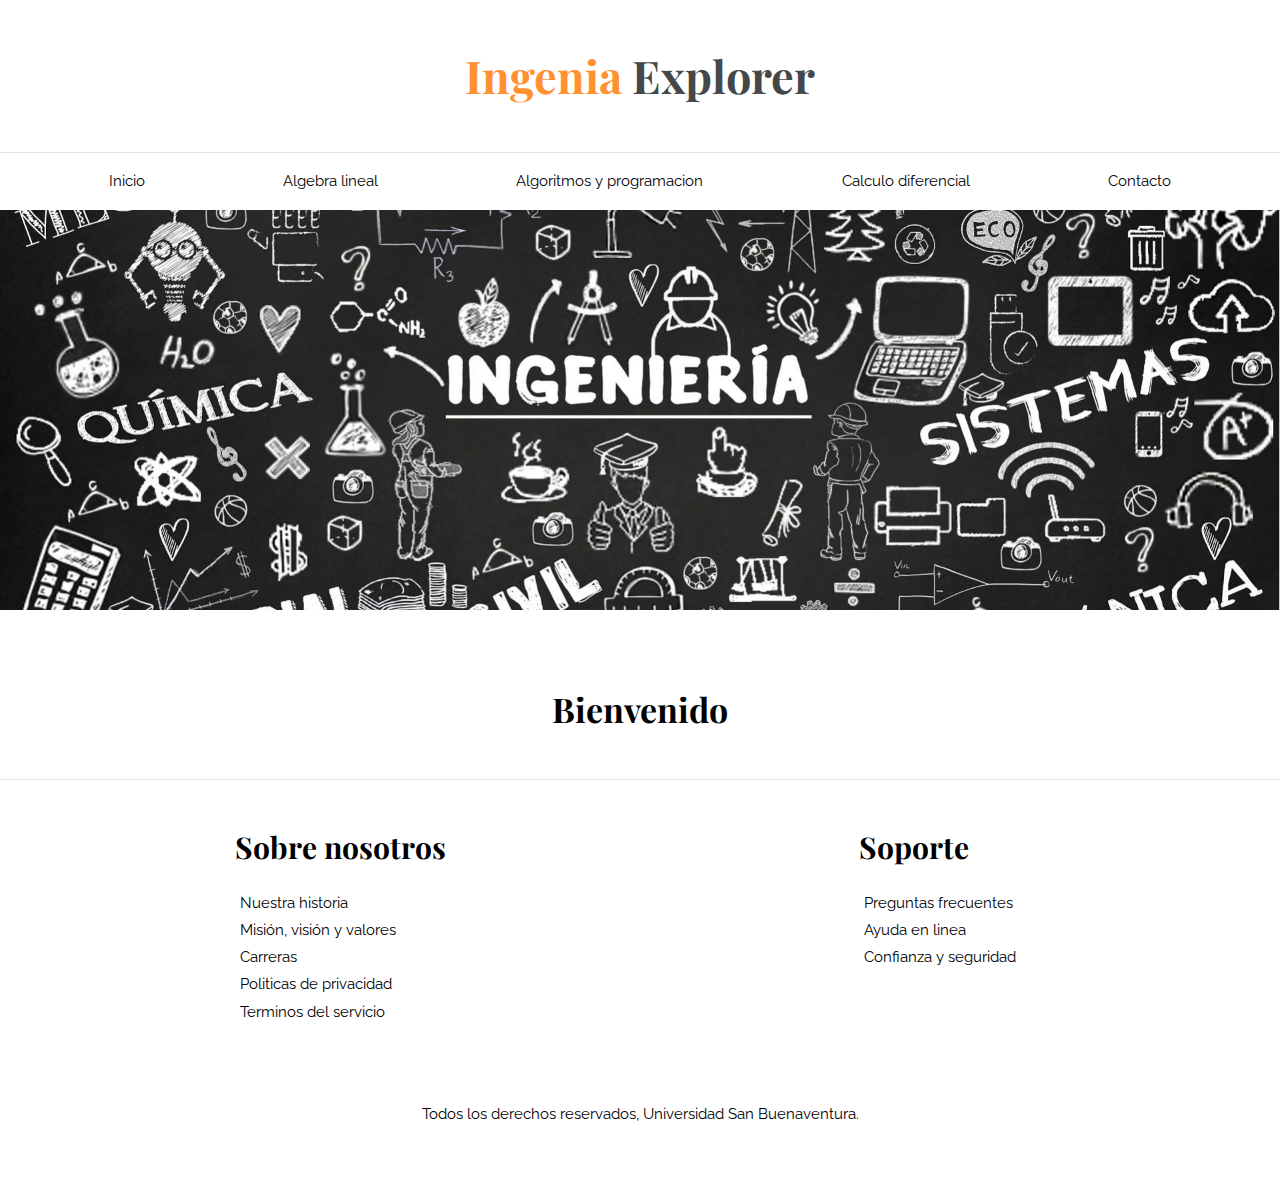
<file: base.html>
<!DOCTYPE html>
<html lang="es">
<head>
    <meta charset="UTF-8">
    <meta http-equiv="X-UA-Compatible" content="IE=edge">
    <meta name="viewport" content="width=device-width, initial-scale=1.0">
    <title>Ingenia Explorer</title>
    <link rel="stylesheet" href="css/normalize.css">
    <link href="https://fonts.googleapis.com/css2?family=Playfair+Display:wght@700&family=Raleway:wght@400;700;900&display=swap" rel="stylesheet">
    <link rel="stylesheet" href="css/app.css">
    <link rel="shortcut icon" href="/img/logo.jpg" type="image/x-icon">
<body>

    <header>
        <h1 class="nombre-sitio">Ingenia <span> Explorer </span></h1> 
    </header>

    <div class="container-navegacion">
        <nav class="nav-principal container">
            <a href="index.html">Inicio</a>
            <a href="AlgebraLineal.html">Algebra lineal</a>
            <a href="AlgoritmosProgramacion.html">Algoritmos y programacion</a>
            <a href="CalculoDiferencial.html">Calculo diferencial</a>
            <a href="contacto.html">Contacto</a>
        </nav>
    </div>

    <div class="inicio"></div>
    
    <main class="container-principal container">
        <h2 class="text-center">Bienvenido</h2>   
    </main>

    <footer class="site-footer">
        <div class="grid-footer container">

            <div>
                <h3>Sobre nosotros</h3>
                <nav class="footer-menu">
                    <a href="#">Nuestra historia</a>
                    <a href="#">Misión, visión y valores</a>
                    <a href="#">Carreras</a>
                    <a href="#">Politicas de privacidad</a>
                    <a href="#">Terminos del servicio</a>
                </nav>
            </div>

            <div>
                <h3>Soporte</h3>
                <nav class="footer-menu">
                    <a href="#">Preguntas frecuentes</a>
                    <a href="#">Ayuda en linea</a>
                    <a href="#"> Confianza y seguridad</a>
                </nav>
            </div>
       </div>

        <p class="copyright">Todos los derechos reservados, Universidad San Buenaventura. </p>
    </footer>

</body>
</html>
</file>
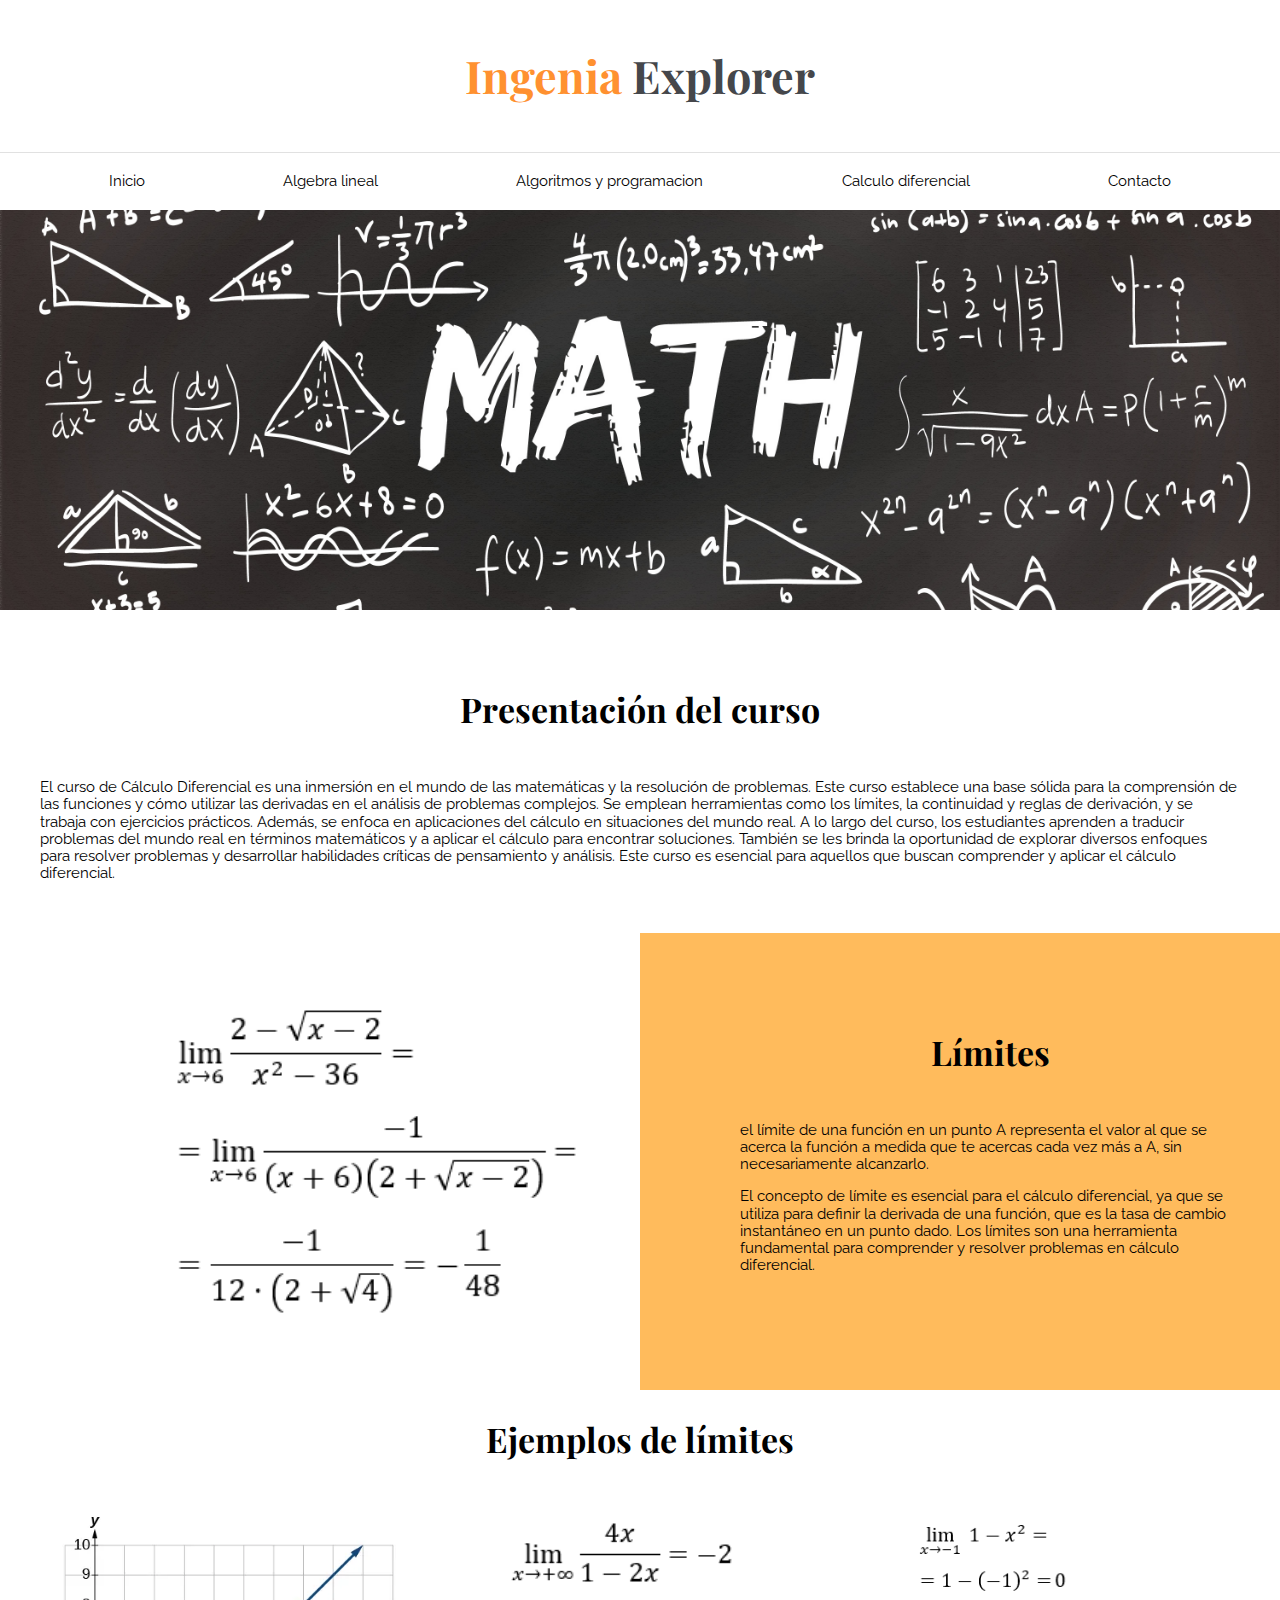
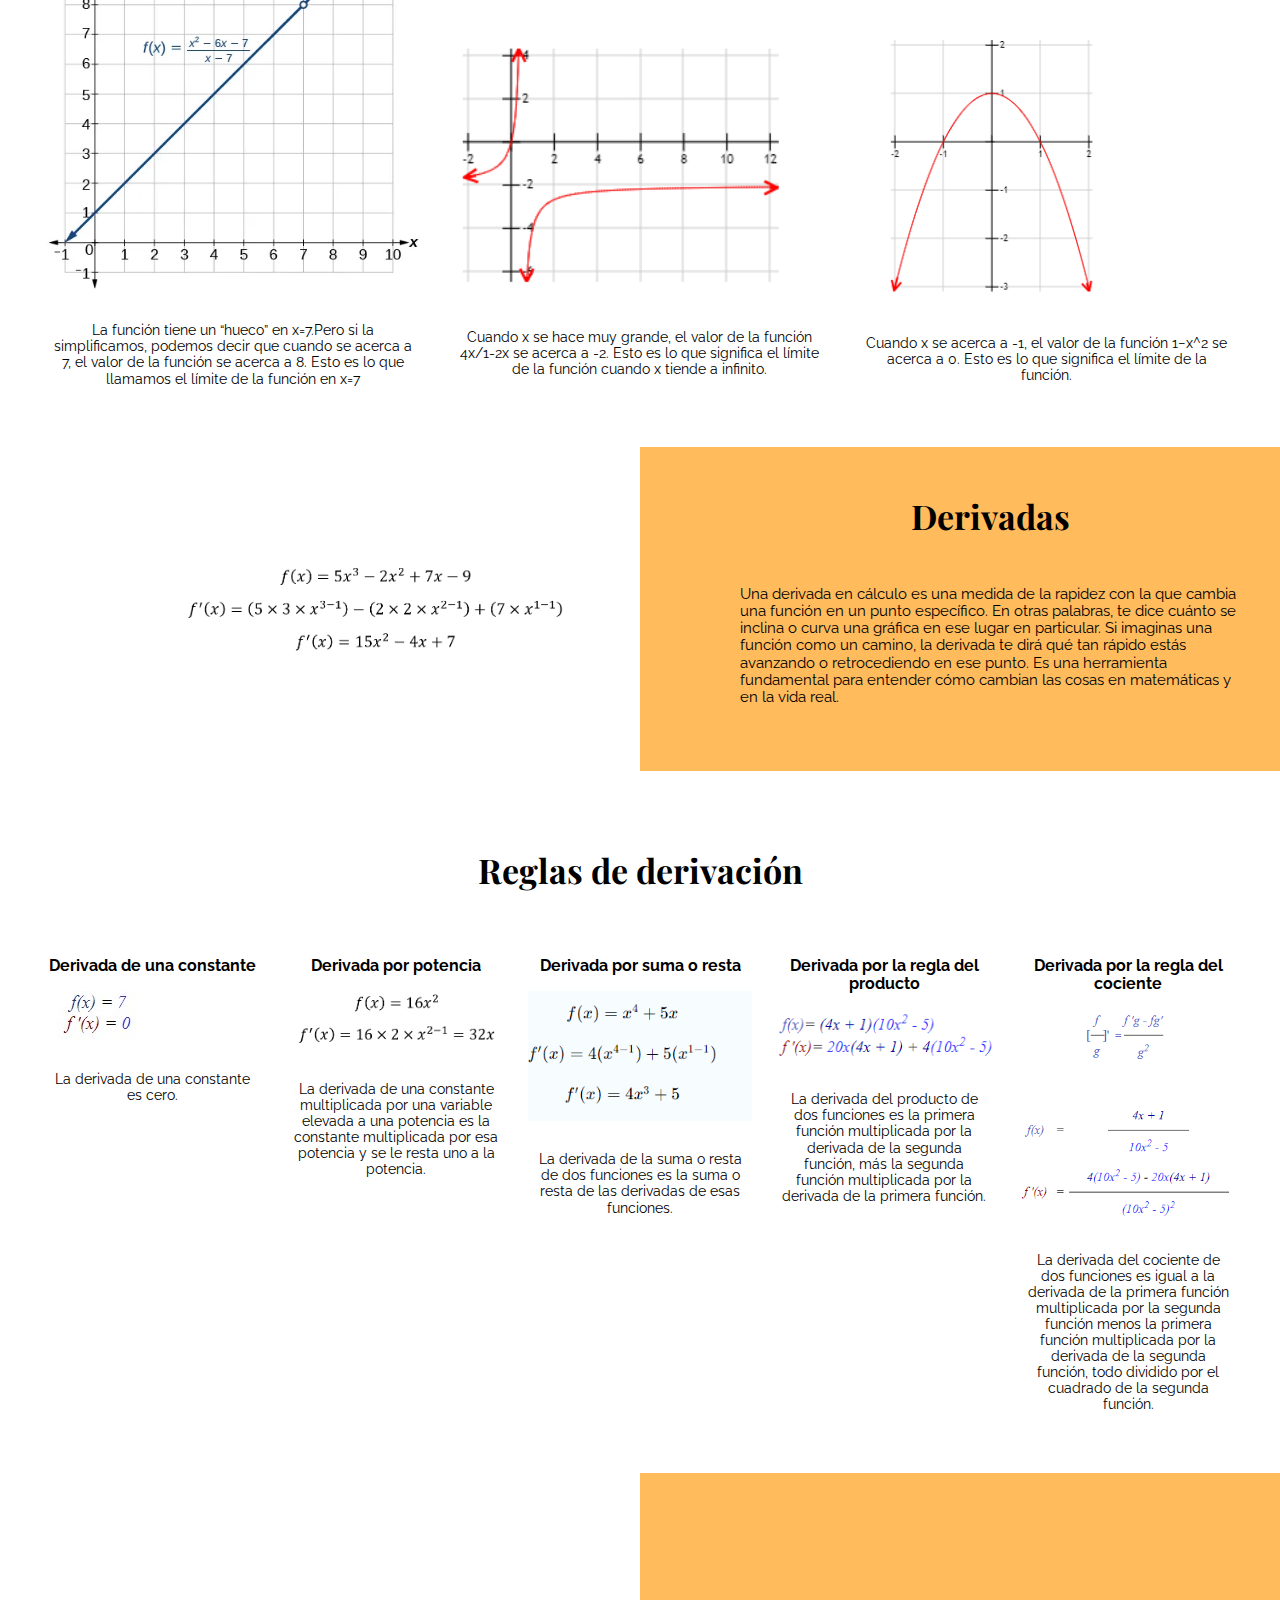
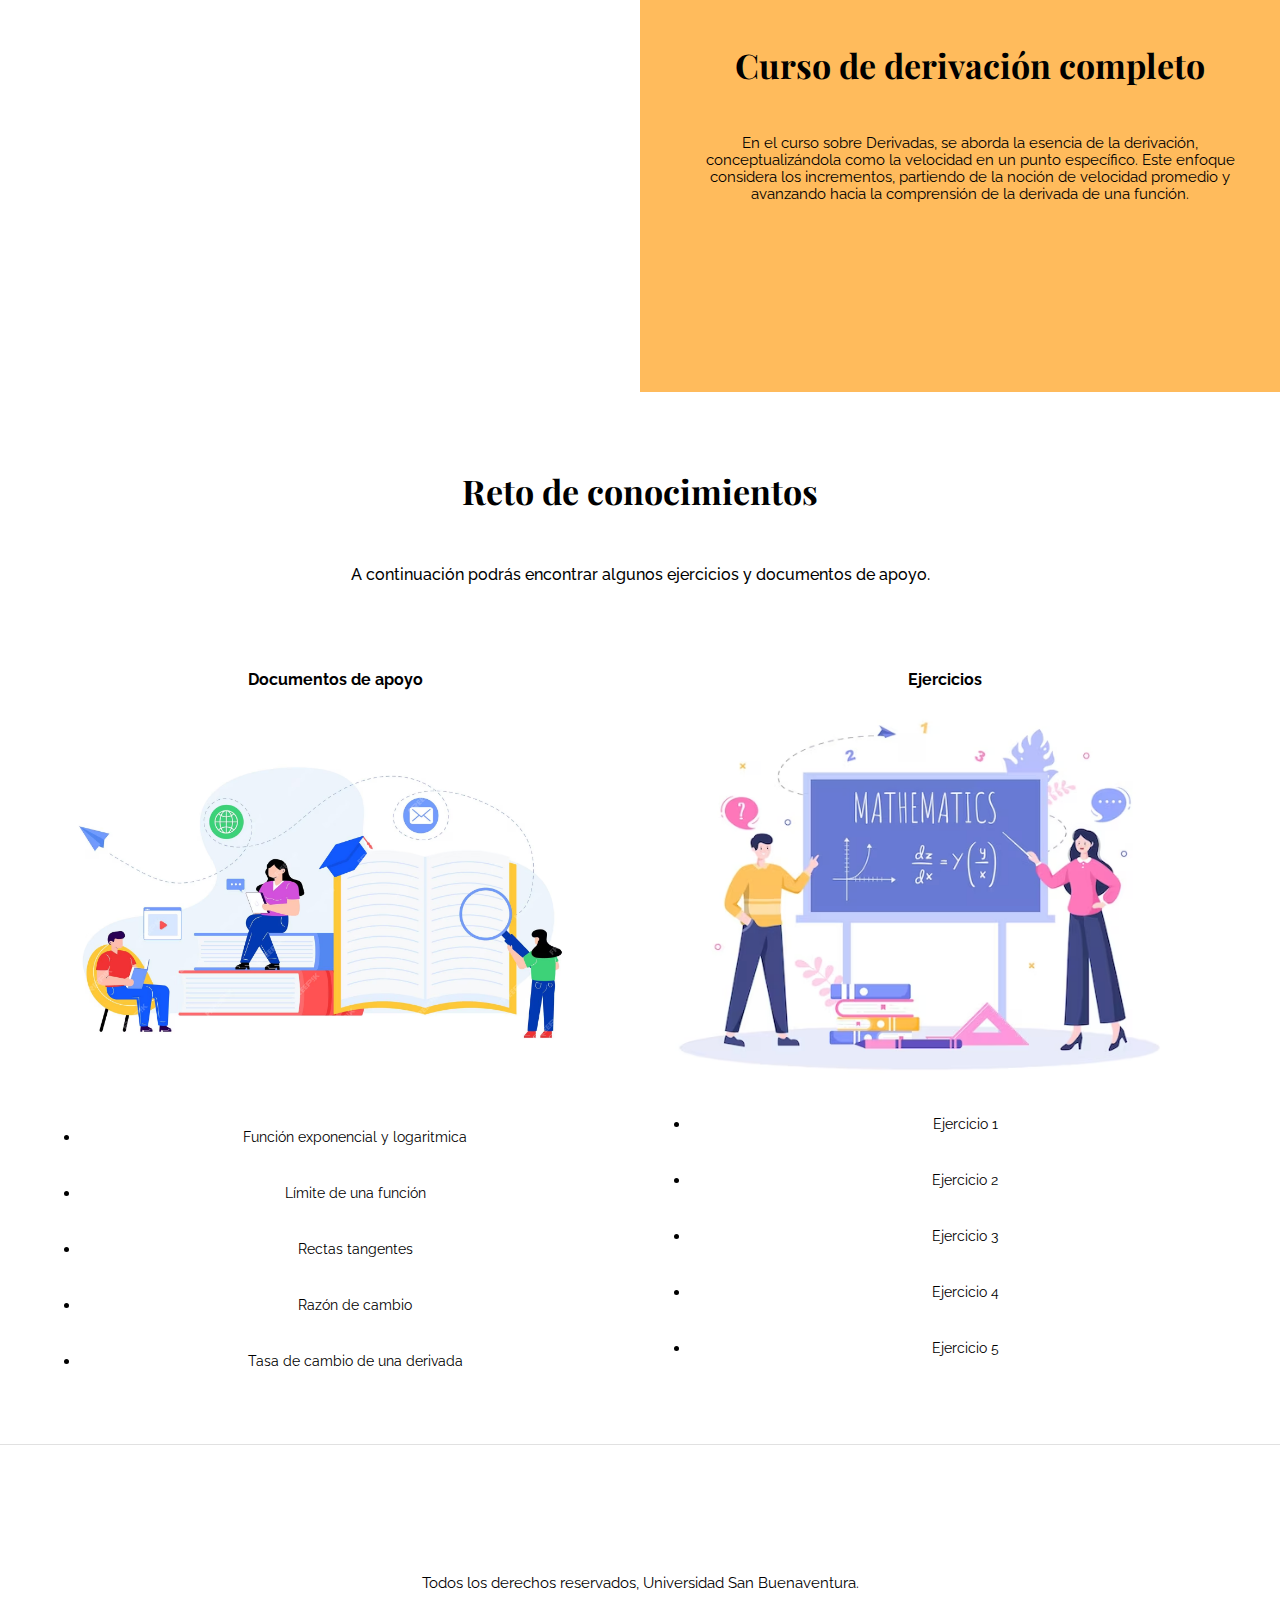
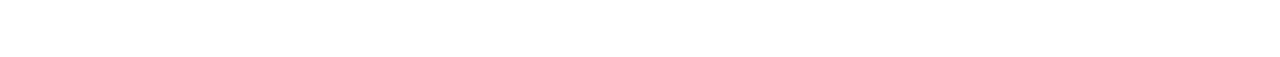
<file: CalculoDiferencial.html>
<!DOCTYPE html>
<html lang="es">
<head>
    <meta charset="UTF-8">
    <meta http-equiv="X-UA-Compatible" content="IE=edge">
    <meta name="viewport" content="width=device-width, initial-scale=1.0">
    <title>Ingenia Explorer</title>
    <link rel="stylesheet" href="css/normalize.css">
    <link href="https://fonts.googleapis.com/css2?family=Playfair+Display:wght@700&family=Raleway:wght@400;700;900&display=swap" rel="stylesheet">
    <link rel="stylesheet" href="css/app.css">
    <link rel="shortcut icon" href="/img/logo.jpg" type="image/x-icon">
<body>

    <header>
        <h1 class="nombre-sitio">Ingenia <span> Explorer </span></h1> 
    </header>

    <div class="container-navegacion">
        <nav class="nav-principal container">
            <a href="index.html">Inicio</a>
            <a href="AlgebraLineal.html">Algebra lineal</a>
            <a href="AlgoritmosProgramacion.html">Algoritmos y programacion</a>
            <a href="CalculoDiferencial.html">Calculo diferencial</a>
            <a href="contacto.html">Contacto</a>
        </nav>
    </div>

    <div class="calculo"></div>

    
    <main class="container-principal container">
        <h2 class="text-center">Presentación del curso</h2>
            <div class="entrada-blog"><p>El curso de Cálculo Diferencial es una inmersión en el mundo de las matemáticas y la resolución de problemas. Este curso establece una base sólida para la comprensión de las funciones y cómo utilizar las derivadas en el análisis de problemas complejos. Se emplean herramientas como los límites, la continuidad y reglas de derivación, y se trabaja con ejercicios prácticos. Además, se enfoca en aplicaciones del cálculo en situaciones del mundo real. A lo largo del curso, los estudiantes aprenden a traducir problemas del mundo real en términos matemáticos y a aplicar el cálculo para encontrar soluciones. También se les brinda la oportunidad de explorar diversos enfoques para resolver problemas y desarrollar habilidades críticas de pensamiento y análisis. Este curso es esencial para aquellos que buscan comprender y aplicar el cálculo diferencial.</p></div>
    </main>

    <section class="limites">
        <div class="container limites-grid">
            <div class="texto-nosotros">
            <h2>Límites</h2>
            <p> el límite de una función en un punto A representa el valor al que se acerca la función a medida que te acercas cada vez más a A, sin necesariamente alcanzarlo. <p>El concepto de límite es esencial para el cálculo diferencial, ya que se utiliza para definir la derivada de una función, que es la tasa de cambio instantáneo en un punto dado. Los límites son una herramienta fundamental para comprender y resolver problemas en cálculo diferencial.</p></p>
        </div>
    </section>

    <section class="container lim">
        <h2 class="text-center">Ejemplos de <span>límites</span></h2>

        <div class="listado-lim">
            <div class="categoria"> 
                <img src="img/limites eje1.webp" alt="Imagen categoria">
                <a href="">La función tiene un “hueco” en x=7.Pero si la simplificamos, podemos decir que cuando se acerca a 7, el valor de la función se acerca a 8. Esto es lo que llamamos el límite de la función en x=7</a>
            </div>
    
            <div class="categoria">
            <img class="img2" src="img/limites eje2.png" alt="Imagen categoria">
                <a href=""> Cuando x se hace muy grande, el valor de la función 4x/1-2x se acerca a -2. Esto es lo que significa el límite de la función cuando x tiende a infinito.</a>
            </div>
    
            <div class="categoria">
                <p class="text"></p>
                <img class="img1" src="img/limites eje3.png" alt="Imagen categoria">
                <a href="">Cuando x se acerca a -1, el valor de la función 1−x^2 se acerca a 0. Esto es lo que significa el límite de la función.</a>
            </div>

        </div>
    </section>

    <section class="derivadas">
        <div class="container derivadas-grid">
            <div class="texto-nosotros">
            <h2>Derivadas</h2>
            <p>Una derivada en cálculo es una medida de la rapidez con la que cambia una función en un punto específico. En otras palabras, te dice cuánto se inclina o curva una gráfica en ese lugar en particular. Si imaginas una función como un camino, la derivada te dirá qué tan rápido estás avanzando o retrocediendo en ese punto. Es una herramienta fundamental para entender cómo cambian las cosas en matemáticas y en la vida real.</p>
        </div>
    </section>

    <section class="container derivatives">
        <h2 class="text-center">Reglas de <span>derivación</span></h2>
        <div class="listado-derivatives">
            <div class="categoria"> 
                <p class="text">Derivada de una constante</p>
                <img src="img/constante.jpeg" alt="Imagen categoria">
                <a href="">La derivada de una constante es cero. </a>
            </div>
    
            <div class="categoria">
                <p class="text">Derivada por potencia</p>
                <img src="img/potencia.webp" alt="Imagen categoria">
                <a href="">  La derivada de una constante multiplicada por una variable elevada a una potencia es la constante multiplicada por esa potencia y se le resta uno a la potencia. </a>
            </div>

            <div class="categoria">
                <p class="text">Derivada por suma o resta</p>
                <img src="img/suma.png" alt="Imagen categoria">
                <a href=""> La derivada de la suma o resta de dos funciones es la suma o resta de las derivadas de esas funciones. </a>
            </div>

            <div class="categoria">
                <p class="text">Derivada por la regla del producto</p>
                <img src="img/producto.png" alt="Imagen categoria">
                <a href="">La derivada del producto de dos funciones es la primera función multiplicada por la derivada de la segunda función, más la segunda función multiplicada por la derivada de la primera función.</a>
            </div>

            <div class="categoria">
                <p class="text">Derivada por la regla del cociente</p>
                <img src="img/cociente.png" alt="Imagen categoria">
                <a href="">La derivada del cociente de dos funciones es igual a la derivada de la primera función multiplicada por la segunda función menos la primera función multiplicada por la derivada de la segunda función, todo dividido por el cuadrado de la segunda función.</a>
            </div>
        </div>
    </section>

    <section class="derivar">
        <div class="container derivar-grid">
            <div class="videos-container">
                <iframe width="560" height="315" src="https://www.youtube.com/embed/uK4-s0ojHFg?si=G0SB1p-y_YUnMhag" title="YouTube video player" frameborder="0" allow="accelerometer; autoplay; clipboard-write; encrypted-media; gyroscope; picture-in-picture; web-share" allowfullscreen></iframe>
            </div>
            <div class="texto-ejemplo">
                <h2>Curso de derivación completo</h2>
                <p>En el curso sobre Derivadas, se aborda la esencia de la derivación, conceptualizándola como la velocidad en un punto específico. Este enfoque considera los incrementos, partiendo de la noción de velocidad promedio y avanzando hacia la comprensión de la derivada de una función.</p>
            </div>
        </div>    
    </section>
    
    <main class="ejercicios container">
        <h2 class="text-center">Reto de conocimientos</h2>
            <div class="entrada-texto">
                <p>A continuación podrás encontrar algunos ejercicios y documentos de apoyo.</p>
            </div>
    </main>
    
    <section class="container examples">
        <div class="listado-examples">
            <div class="categoria"> 
                <p class="text">Documentos de apoyo</p>
                <img class="imga" src="img/documento.avif" alt="Imagen categoria">
                <ul>
                    <li><a href="/documentos/FUNCION EXPONENCIAL Y LOGARITMICA.pptx">Función exponencial y logaritmica</a></li>
                    <li><a href="/documentos/LÍMITE DE UNA FUNCIÓN .pdf">Límite de una función</a></li>
                    <li><a href="/documentos/rectas tangentes - derivada.pptx">Rectas tangentes</a></li>
                    <li><a href="/documentos/Presentación razón de cambio .pptx">Razón de cambio</a></li>
                    <li><a href="/documentos/Tasa de Cambioyderivadaaulavirtual.pdf">Tasa de cambio de una derivada</a></li>
                </ul>
            </div>
    
            <div class="categoria">
                <p class="text">Ejercicios </p>
                <img class="img3" src="img/derivar.avif" alt="Imagen categoria">
                <ul>
                    <li><a href="documentos/TALLER 5 DOMINIO Y RANGO DE FUNCIONES RADICALES  VALOR ABSOLUTO E INVERSAS CÁLCULO DIFERENCIAL USB (1).pdf">Ejercicio 1</a></li>
                    <li><a href="documentos/TALLER 9  DERIVADAS DE PRODUCTOS COCIENTES Y REGLA DE LA CADENA  RA.pdf">Ejercicio 2</a></li>
                    <li><a href="documentos/TALLER 10 DERIVACIÓN IMPLÍCITA  RA.pdf">Ejercicio 3</a></li>
                    <li><a href="documentos/TALLER 11 VELOCIDADES Y ACELERACIONES  RA.pdf">Ejercicio 4</a></li>
                    <li><a href="documentos/TALLER 12 REGLA DE L`HOPITAL Y RAZONES DE CAMBIO  RA.pdf">Ejercicio 5</a></li>
                </ul>
            </div>
        </div>
    </section>

    <footer class="site-footer">
        <p class="copyright">Todos los derechos reservados, Universidad San Buenaventura. </p>
    </footer>

</body>
</html>
</file>
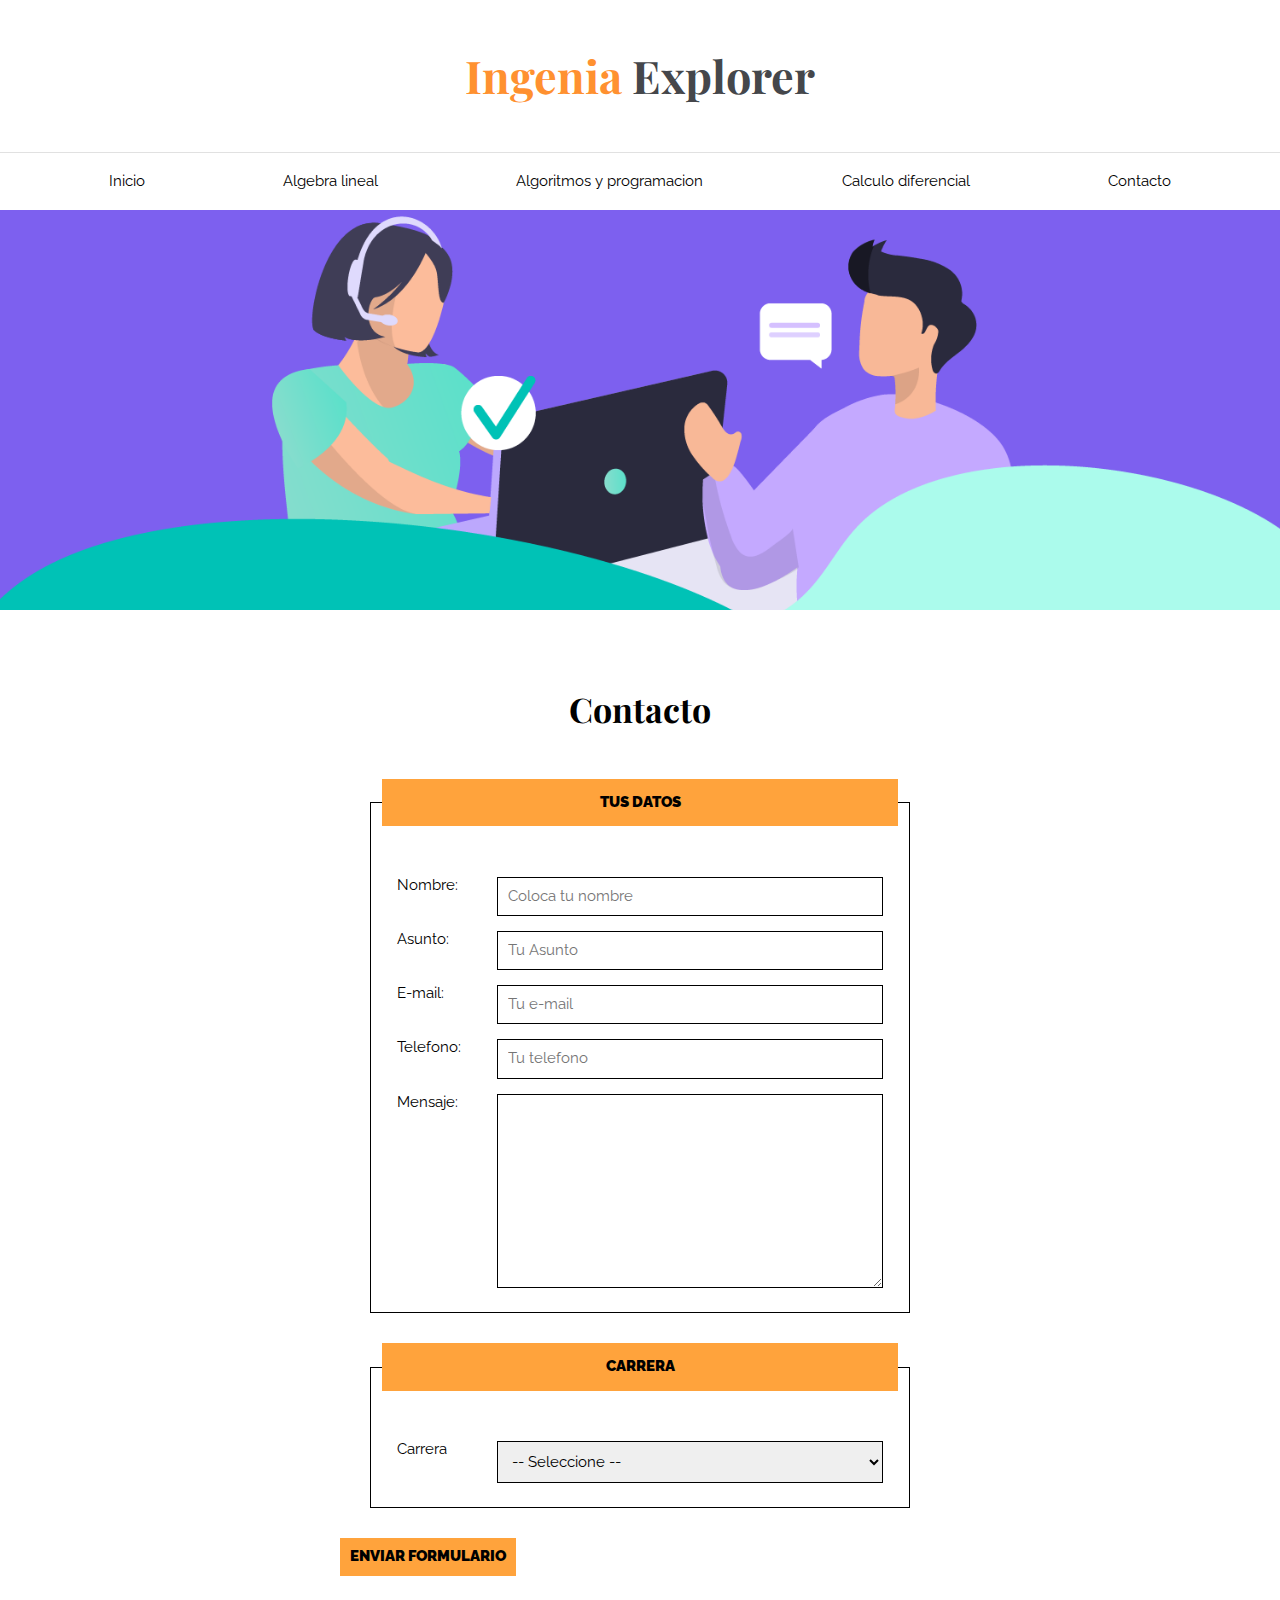
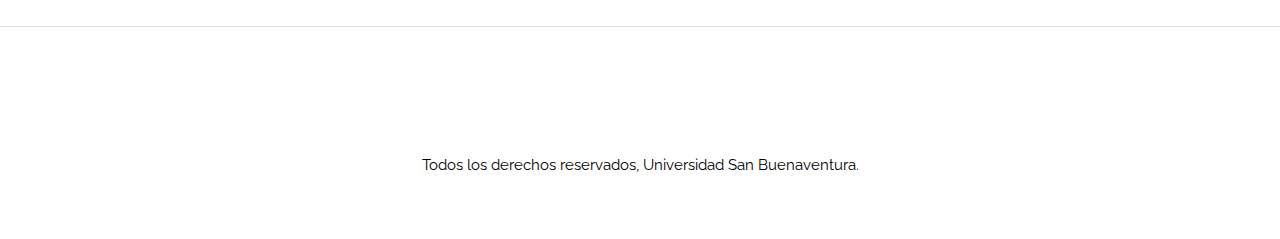
<file: contacto.html>
<!DOCTYPE html>
<html lang="es">
<head>
    <meta charset="UTF-8">
    <meta http-equiv="X-UA-Compatible" content="IE=edge">
    <meta name="viewport" content="width=device-width, initial-scale=1.0">
    <title>Ingenia Explorer</title>
    <link rel="stylesheet" href="css/normalize.css">
    <link href="https://fonts.googleapis.com/css2?family=Playfair+Display:wght@700&family=Raleway:wght@400;700;900&display=swap" rel="stylesheet">
    <link rel="stylesheet" href="css/app.css">
    <link rel="shortcut icon" href="/img/logo.jpg" type="image/x-icon">
<body>

    <header>
        <h1 class="nombre-sitio">Ingenia <span> Explorer </span></h1> 
    </header>

    <div class="container-navegacion">
        <nav class="nav-principal container">
            <a href="index.html">Inicio</a>
            <a href="AlgebraLineal.html">Algebra lineal</a>
            <a href="AlgoritmosProgramacion.html">Algoritmos y programacion</a>
            <a href="CalculoDiferencial.html">Calculo diferencial</a>
            <a href="contacto.html">Contacto</a>
        </nav>
    </div>

    <div class="contacto"></div>
    
    
    <main class="container-principal container">
        <h2 class="text-center">Contacto</h2>   

        <form class="formulario">
            <fieldset class="fild">
                <legend>Tus Datos</legend>

                <div class="campo">
                    <label for="nombre">Nombre:</label>
                    <input id="nombre" type="text" placeholder="Coloca tu nombre"  required/>
                </div>

                <div class="campo">
                    <label for="asunto">Asunto:</label>
                    <input id="asunto" type="text" placeholder="Tu Asunto">
                </div>

                <div class="campo">
                    <label for="email">E-mail:</label>
                    <input id="email" type="email" placeholder="Tu e-mail">
                </div>

                <div class="campo">
                    <label for="tel">Telefono:</label>
                    <input id="tel" type="tel" placeholder="Tu telefono">
                </div>
                    

                <div class="campo">
                    <label for="tel">Mensaje:</label>
                    <textarea rows="10" cols="25"></textarea>
                </div>
            </fieldset>

            <fieldset class="fild">
                <legend>Carrera</legend>

                <div class="campo">
                    <label for="carrera">Carrera</label>
                    <select id="carrera">
                        <option>-- Seleccione --</option>
                        <option value="Sistemas">Ingenieria de Sistemas</option>
                        <option value="Electronica">Ingenieria Electronica</option>
                        <option value="Aeronautica">Ingenieria Aeronautica</option>
                        <option value="Mecatronica">Ingenieria Mecatronica</option>
                        <option value="Multimedia">Ingenieria Multimedia</option>
                        <option value="Sonido">Ingenieria de Sonido</option>
                    </select>
                </div>
            </fieldset>
            <input class="btn" type="submit" value="Enviar Formulario">
        </form>
    </main>

    <footer class="site-footer">
        <p class="copyright">Todos los derechos reservados, Universidad San Buenaventura. </p>
    </footer>

        </body>
        </html>
</file>
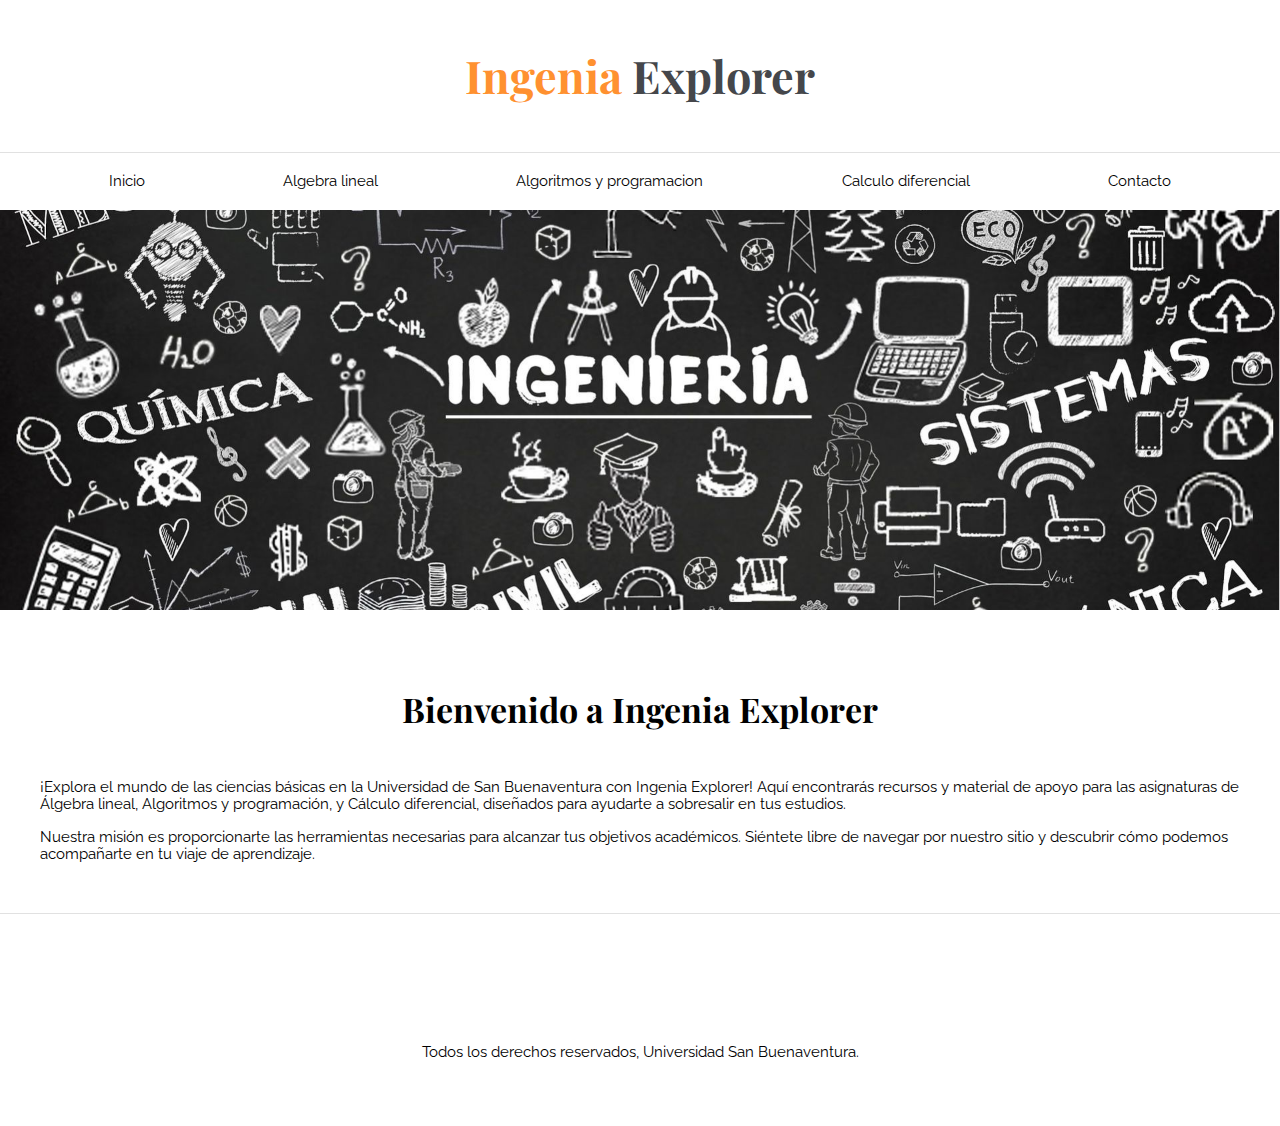
<file: inicio.html>
<!DOCTYPE html>
<html lang="es">
<head>
    <meta charset="UTF-8">
    <meta http-equiv="X-UA-Compatible" content="IE=edge">
    <meta name="viewport" content="width=device-width, initial-scale=1.0">
    <title>Ingenia Explorer</title>
    <link rel="stylesheet" href="css/normalize.css">
    <link href="https://fonts.googleapis.com/css2?family=Playfair+Display:wght@700&family=Raleway:wght@400;700;900&display=swap" rel="stylesheet">
    <link rel="stylesheet" href="css/app.css">
    <link rel="shortcut icon" href="/img/logo.jpg" type="image/x-icon">
<body>

    <header>
        <h1 class="nombre-sitio">Ingenia <span> Explorer </span></h1> 
    </header>

    <div class="container-navegacion">
        <nav class="nav-principal container">
            <a href="inicio.html">Inicio</a>
            <a href="AlgebraLineal.html">Algebra lineal</a>
            <a href="AlgoritmosProgramacion.html">Algoritmos y programacion</a>
            <a href="CalculoDiferencial.html">Calculo diferencial</a>
            <a href="contacto.html">Contacto</a>
        </nav>
    </div>

    <div class="inicio"></div>
    
    <main class="container-principal container">
        <h2 class="text-center">Bienvenido a Ingenia Explorer</h2>   
        <div>
            <p>¡Explora el mundo de las ciencias básicas en la Universidad de San Buenaventura con Ingenia Explorer! Aquí encontrarás recursos y material de apoyo para las asignaturas de Álgebra lineal, Algoritmos y programación, y Cálculo diferencial, diseñados para ayudarte a sobresalir en tus estudios.</p><p>Nuestra misión es proporcionarte las herramientas necesarias para alcanzar tus objetivos académicos. Siéntete libre de navegar por nuestro sitio y descubrir cómo podemos acompañarte en tu viaje de aprendizaje.</p>
        </div>
    </main>

    <footer class="site-footer">
        <p class="copyright">Todos los derechos reservados, Universidad San Buenaventura. </p>
    </footer>
</body>
</html>
</file>
<file: css/app.css>
html {
    box-sizing: border-box;
    font-size: 62.5%; /* 1REM = 10px */
}
*, *:before, *:after { 
    box-sizing: inherit;
}

body {
    font-family: 'Raleway', sans-serif;
    font-size: 1.5rem;
}
/** Globales**/
 
h1, h2, h3 {
    font-family: 'Playfair Display', serif;
    margin: 0 0 5rem 0;
}
h1 {
    font-size: 4.5rem;
}
h2 {
    font-size: 3.4rem;
}
h3 { 
    font-size: 3rem;
}
a{
    text-decoration: none;
    color: black;
}
.container {
    max-width: 120rem;
    margin: 0 auto;
}
img {
    max-width: 100%;
    display: block;
}
.btn {
    background-color: #FFA33C;
    display: block;
    color:black;
    text-transform: uppercase;
    font-weight: 900;
    padding: 1rem;
    transition: background-color .3s ease-out;
    text-align: center;
    border: none;
}
.btn:hover{
    background-color: #675D50;
    cursor:pointer ;
}

/* Utilidades */
.text-center {
    text-align: center;
    padding-top: 3rem;
}

.max-width-30 {
    max-width: 30rem;
}


/** Header y Navegacion **/
.nombre-sitio {
    color: #FF9130;
    margin-top: 5rem;
    text-align: center;
}
.nombre-sitio span {
    color: #45474B;
}
.container-navegacion{
    border-top: 1px solid #e1e1e1;
}
.nav-principal {
    padding: 2rem 0;
    display: flex;
    justify-content: space-around;
}
.inicio{
    background-image: url(/img/Inicio.jpg);
    background-repeat: no-repeat;
    background-size:cover;
    background-position: center;
    height: 40rem;
}
.algebra{
    background-image: url(/img/Álgebra\ Lineal.png);
    background-repeat: no-repeat;
    background-size:cover;
    background-position: center center;
    height: 40rem;

}
.algoritmos{
    background-image: url(/img/algoritmos.png);
    background-repeat: no-repeat;
    background-size:cover;
    background-position: center center;
    height: 45rem;

}
.calculo{
    background-image: url(/img/Calculo.jpg);
    background-repeat: no-repeat;
    background-size:cover;
    background-position: center center;
    height: 40rem;

}
.contacto{
    background-image: url(/img/study.png);
    background-repeat: no-repeat;
    background-size:cover;
    background-position: center center;
    height: 40rem;

}
/** Categorias **/
.categorias{
    padding-top: 5rem;
}
.categorias h2 {
    text-align: center;
}
.categoria a{
    text-align: center;
    display: block;
    padding: 1rem;
    font-size: 1.4rem;
    margin-top: 2rem;
}
.categoria a:hover {
    background-color: #FFB84C;
    color: black;
    border-bottom-right-radius: 1rem;
}
.listado-categorias {
    display: grid;
    grid-template-columns: repeat(4,1fr);
    gap: 2rem;
}
.imge{
    height: 335px;
}

.programing{
    padding-top: 5rem;
}
.programing h2 {
    text-align: center;
}

.listado-programing {
    display: grid;
    grid-template-columns: repeat(3,1fr);
    gap: 2rem;
}
/* Bloque Nosotros*/

.sobre-nosotros {
    background-image: linear-gradient( to right , transparent 50%,#FFBB5C 50%, #FFBB5C 50% ), url(/img/2620853.jpg);
    padding: 10rem 0;
    background-position: 20% center;
    background-repeat: no-repeat;
    background-size: 100%, 40rem;
    margin-top: 5rem;
}
.sobre-nosotros-grid {
    display: flex;
    justify-content: flex-end;
}
.texto-nosotros{
    flex-basis: 50%;
    padding-left: 10rem;
    color: black;
}
.texto-nosotros h2{
    text-align: center;
}
/* Bloque inicio */
.home {
    background-image: linear-gradient( to right , transparent 50%,#FFBB5C 50%, #FFBB5C 50% ), url(/img/incio.jpg);
    padding: 10rem 0;
    background-position: 10% center;
    background-repeat: no-repeat;
    background-size: 100%, 55rem;
    margin-top: 5rem;
}
.home-grid {
    display: flex;
    justify-content: flex-end;
}
.texto-home{
    flex-basis: 50%;
    padding-left: 10rem;
    color: black;
    
}
.listado-inicio {
    display: grid;
    grid-template-columns: repeat(3,1fr);
    gap: 2rem;
  gap: 2rem;
}
.listado-home {
    display: grid;
    grid-template-columns: repeat(1,1fr);
    gap: 2rem;
  gap: 2rem;
}
.img4{
    height: 250px ;
    background-position: center;
}
.homee {
    display: flex;
    flex-direction: column;
    align-items: center;
}
.homee a{
    text-align: center;
    display: block;
    padding: 1rem;
    font-size: 1.4rem;
    margin-top: 2rem;
}
.homee a:hover {
    background-color: #FFB84C;
    color: black;
    border-bottom-right-radius: 1rem;
}
.img5{
    height: 270px ;
}
/* bloque limites */
.limites {
    background-image: linear-gradient( to right , transparent 50%,#FFBB5C 50%, #FFBB5C 50% ), url(/img/limites.png);
    padding: 10rem 0;
    background-position: 20% center;
    background-repeat: no-repeat;
    background-size: 100%, 40rem;
    margin-top: 5rem;
}
.limites-grid {
    display: flex;
    justify-content: flex-end;
}
.listado-lim {
    display: grid;
    grid-template-columns: repeat(3,1fr);
    gap: 2rem;
}
.img1{
    height: 380.4px ;
}
.img2{
    height: 390px;
}

/* bloque derivadas */

.derivadas {
    background-image: linear-gradient( to right , transparent 50%,#FFBB5C 50%, #FFBB5C 50% ), url(/img/derivadas.webp);
    padding: 5rem 0;
    background-position: 20% center;
    background-repeat: no-repeat;
    background-size: 100%, 40rem;
    margin-top: 5rem;
}
.derivadas-grid {
    display: flex;
    justify-content: flex-end;
}

.derivatives{
    padding-top: 5rem;
}

.listado-derivatives {
    display: grid;
    grid-template-columns: repeat(5,1fr);
    gap: 2rem;
    
}

.derivar {
    background-image: linear-gradient( to right , transparent 50%,#FFBB5C 50%, #FFBB5C 50% ), url(/img/white.png);
    padding: 10rem 0;
    background-position: left center;
    background-repeat: no-repeat;
    background-size: 100%, 40rem;
    margin-top: 5rem;
}

.derivar-grid {
    display: flex;
    justify-content: space-between;
    align-items: center;
}

.videos-container {
    flex-basis: 50%;
}


iframe {
    width: 560px;
    height: 315px; ;
    object-fit: cover;
}

/* Blique algebra */
.matriz {
    background-image: linear-gradient( to right , transparent 50%,#FFBB5C 50%, #FFBB5C 50% ), url(/img/matriz.png);
    padding: 10rem 0;
    background-position: 20% center;
    background-repeat: no-repeat;
    background-size: 100%, 40rem;
    margin-top: 5rem;
}
.matriz-grid {
    display: flex;
    justify-content: flex-end;
}
.listado-matriz {
    display: grid;
    grid-template-columns: repeat(4,1fr);
    gap: 2rem;
}

.vector {
    background-image: linear-gradient( to right , transparent 50%,#FFBB5C 50%, #FFBB5C 50% ), url(/img/algebra.png);
    padding: 5rem 0;
    background-position: 20% center;
    background-repeat: no-repeat;
    background-size: 100%, 40rem;
    margin-top: 5rem;
}
.vector-grid {
    display: flex;
    justify-content: flex-end;
}
.categoriam {
    display: flex;
    flex-direction: column;
    align-items: center;
}

.img6{
    height: 100px;
}
.vectores {
    background-image: linear-gradient( to right , transparent 50%,#FFBB5C 50%, #FFBB5C 50% ), url(/img/algebra.png);
    padding: 5rem 0;
    background-position: 20% center;
    background-repeat: no-repeat;
    background-size: 100%, 40rem;
    margin-top: 5rem;
}
.vectores-grid {
    display: flex;
    justify-content: flex-end;
}
.matrices {
    background-image: linear-gradient( to right , transparent 50%,#FFBB5C 50%, #FFBB5C 50% ), url(/img/white.png);
    padding: 10rem 0;
    background-position: left center;
    background-repeat: no-repeat;
    background-size: 100%, 40rem;
    margin-top: 5rem;
}

.matrices-grid {
    display: flex;
    justify-content: space-between;
    align-items: center;
}

iframe {
    width: 560px;
    height: 315px; ;
    object-fit: cover;
}
/* bloque programacion */
.programacion {
    background-image: linear-gradient( to right , transparent 50%,#FFBB5C 50%, #FFBB5C 50% ), url(/img/programacion.avif);
    padding: 10rem 0;
    background-position: 10% center;
    background-repeat: no-repeat;
    background-size: 100%, 55rem;
    margin-top: 5rem;
}
.programacion-grid {
    display: flex;
    justify-content: flex-end;
}
.texto-programacion{
    flex-basis: 50%;
    padding-left: 10rem;
    color: black;
    
}
.img3{
    height: 380px;
}
.listado-vectoress {
    display: grid;
    grid-template-columns: repeat(1,1fr);
    gap: 2rem;
}
/* Bloque ejemplo */
.ejemplo {
    background-image: linear-gradient( to right , transparent 50%,#FFBB5C 50%, #FFBB5C 50% ), url(/img/white.png);
    padding: 10rem 0;
    background-position: left center;
    background-repeat: no-repeat;
    background-size: 100%, 40rem;
    margin-top: 5rem;
}

.ejemplo-grid {
    display: flex;
    justify-content: space-between;
    align-items: center;
}

.video-container {
    flex-basis: 50%;
}

.texto-ejemplo{
    flex-basis: 100%;
    padding-left: 10rem;
    color: black;
    text-align: center;
}
iframe {
    width: 560px;
    height: 315px; ;
    object-fit: cover;
}

/* bloque ejercicios */
.entrada-texto p {
    padding: .5rem;
    font-size: 1.6rem;
    font-weight: 500 ;
    text-align: center;
}
.ejercicios {
    padding-top: 5rem;
}

.examples{
    padding-top: 5rem;
}

.listado-examples {
    display: grid;
    grid-template-columns: repeat(2,1fr);
    gap: 2rem;
    
}

.imga{
    height: 393px;
}
/* Lista de produtos */

.container-principal {
    padding-top: 5rem;
}
.text{
    font-size: 1.6rem;
    font-weight: bold;
    text-align: center;
}

/* Footer */

.site-footer {
    border-top: 1px solid #e1e1e1;
    margin-top: 5rem;
    padding:5rem ;
}
.site-footer h3 {
    margin-bottom: 2.5rem ;
    background-position: center;
}
.grid-footer {
    display: grid;
    grid-template-columns: repeat(2, 1fr);
    gap: 2rem;
    justify-items: center;
}
.footer-menu a {
    display: block;
    padding: 0.5rem;
    color: black ;
}
.copyright {
    margin-top: 8rem;
    text-align: center;
}


/* Nosotros */

.container-nosotros {
    display: grid;
    grid-template-columns: 1fr 2fr;
    grid-template-columns: repeat(auto-fit, minmax(25rem, 1fr) );
    column-gap: 5rem;
}




/* Galeria */

.galeria {
    list-style: none;
    padding: 0;
    margin: 0;
    display: grid;
    grid-template-columns: repeat(3, 1fr);
    gap: 2rem;
}
.galeria img {
    height: 40rem;
    width: 40rem;
    object-fit: cover;
}

/* Formulario */

.formulario {
    max-width: 60rem;
   margin: 0 auto;
}
.formulario fieldset {
    margin: 3rem;
    border: 1px solid black

}
.formulario legend {
    background-color:#FFA33C;
    width: 100%;
    text-align: center;
    color: black;
    text-transform: uppercase;
    font-weight: 900;
    padding: 1.5rem;
    margin-bottom: 3rem;
}
.campo {
    display: flex;
    margin: 1.5rem;
    
}
.campo label {
    flex-basis:10rem ;
}
.campo input:not([type="radio"]), 
.campo textarea,
.campo select{
    flex: 1;
    border: 1px solid black;
    padding: 1rem;
}
</file>
